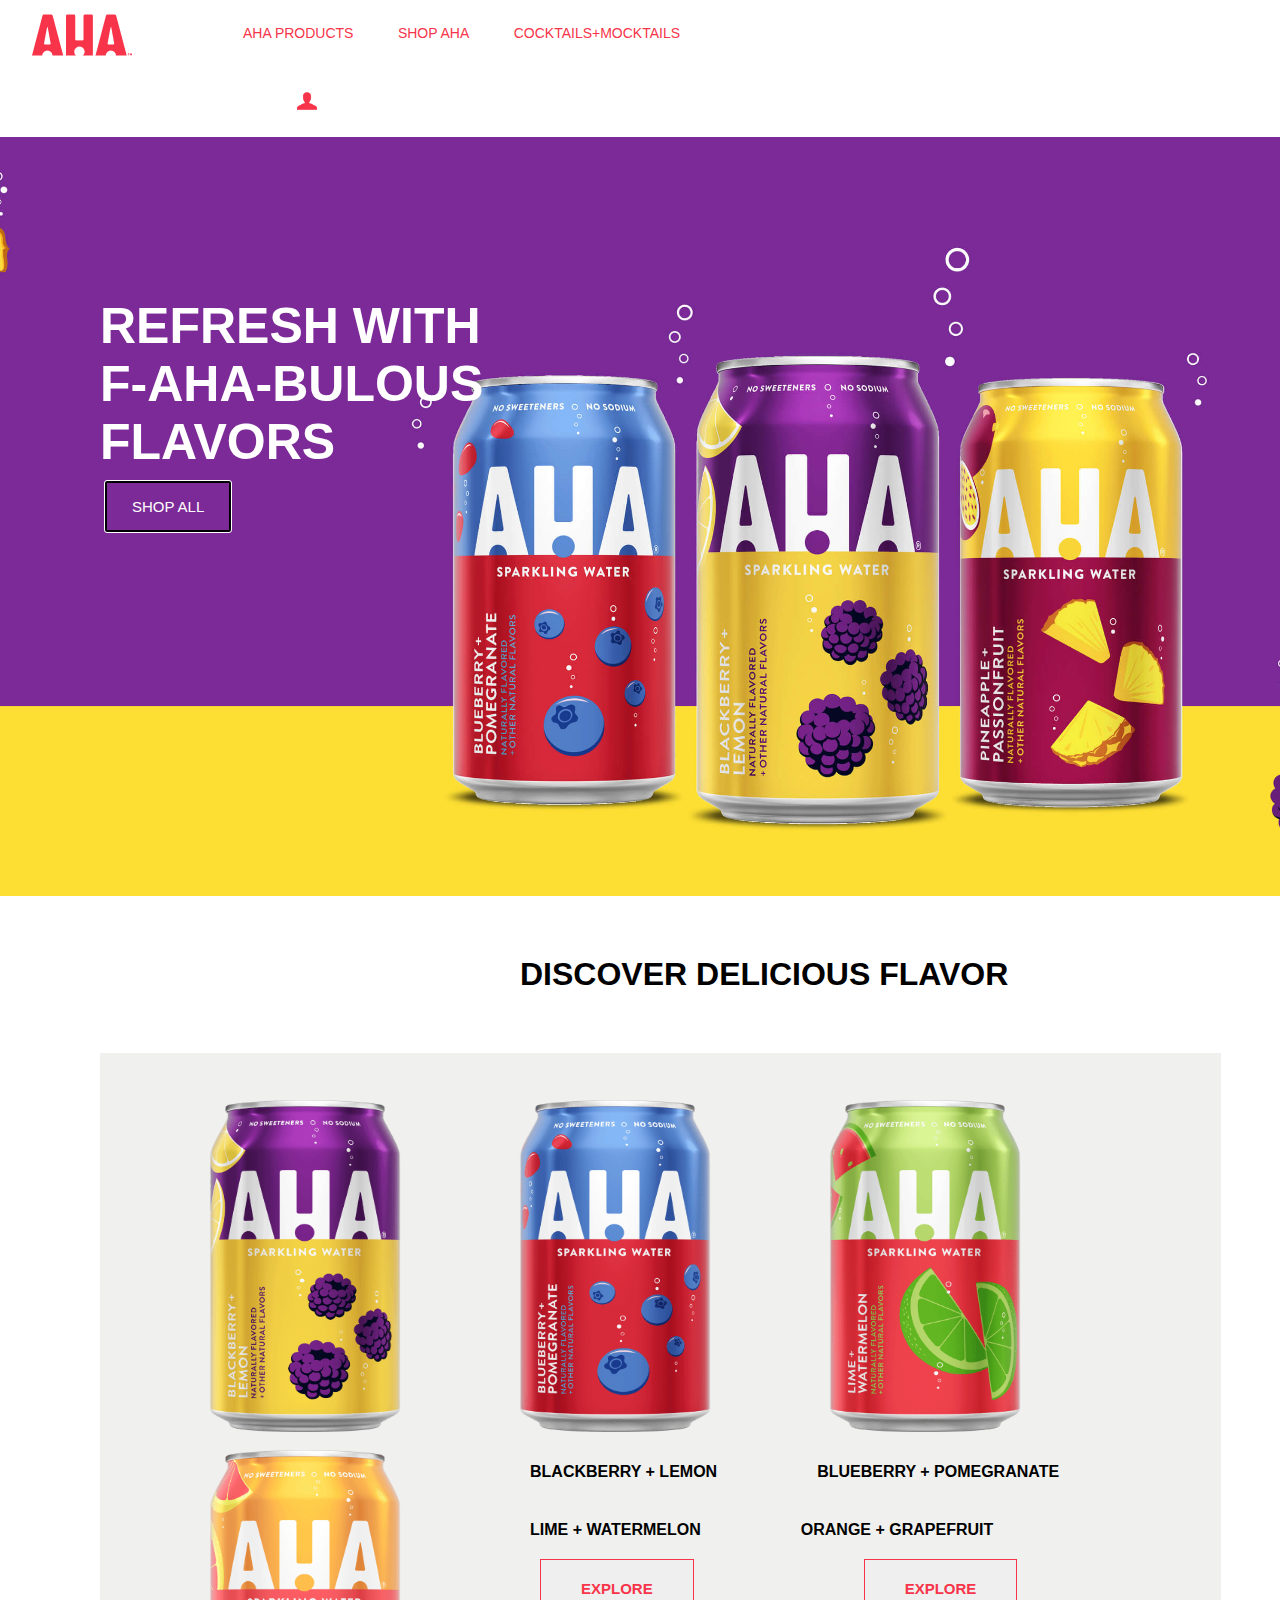
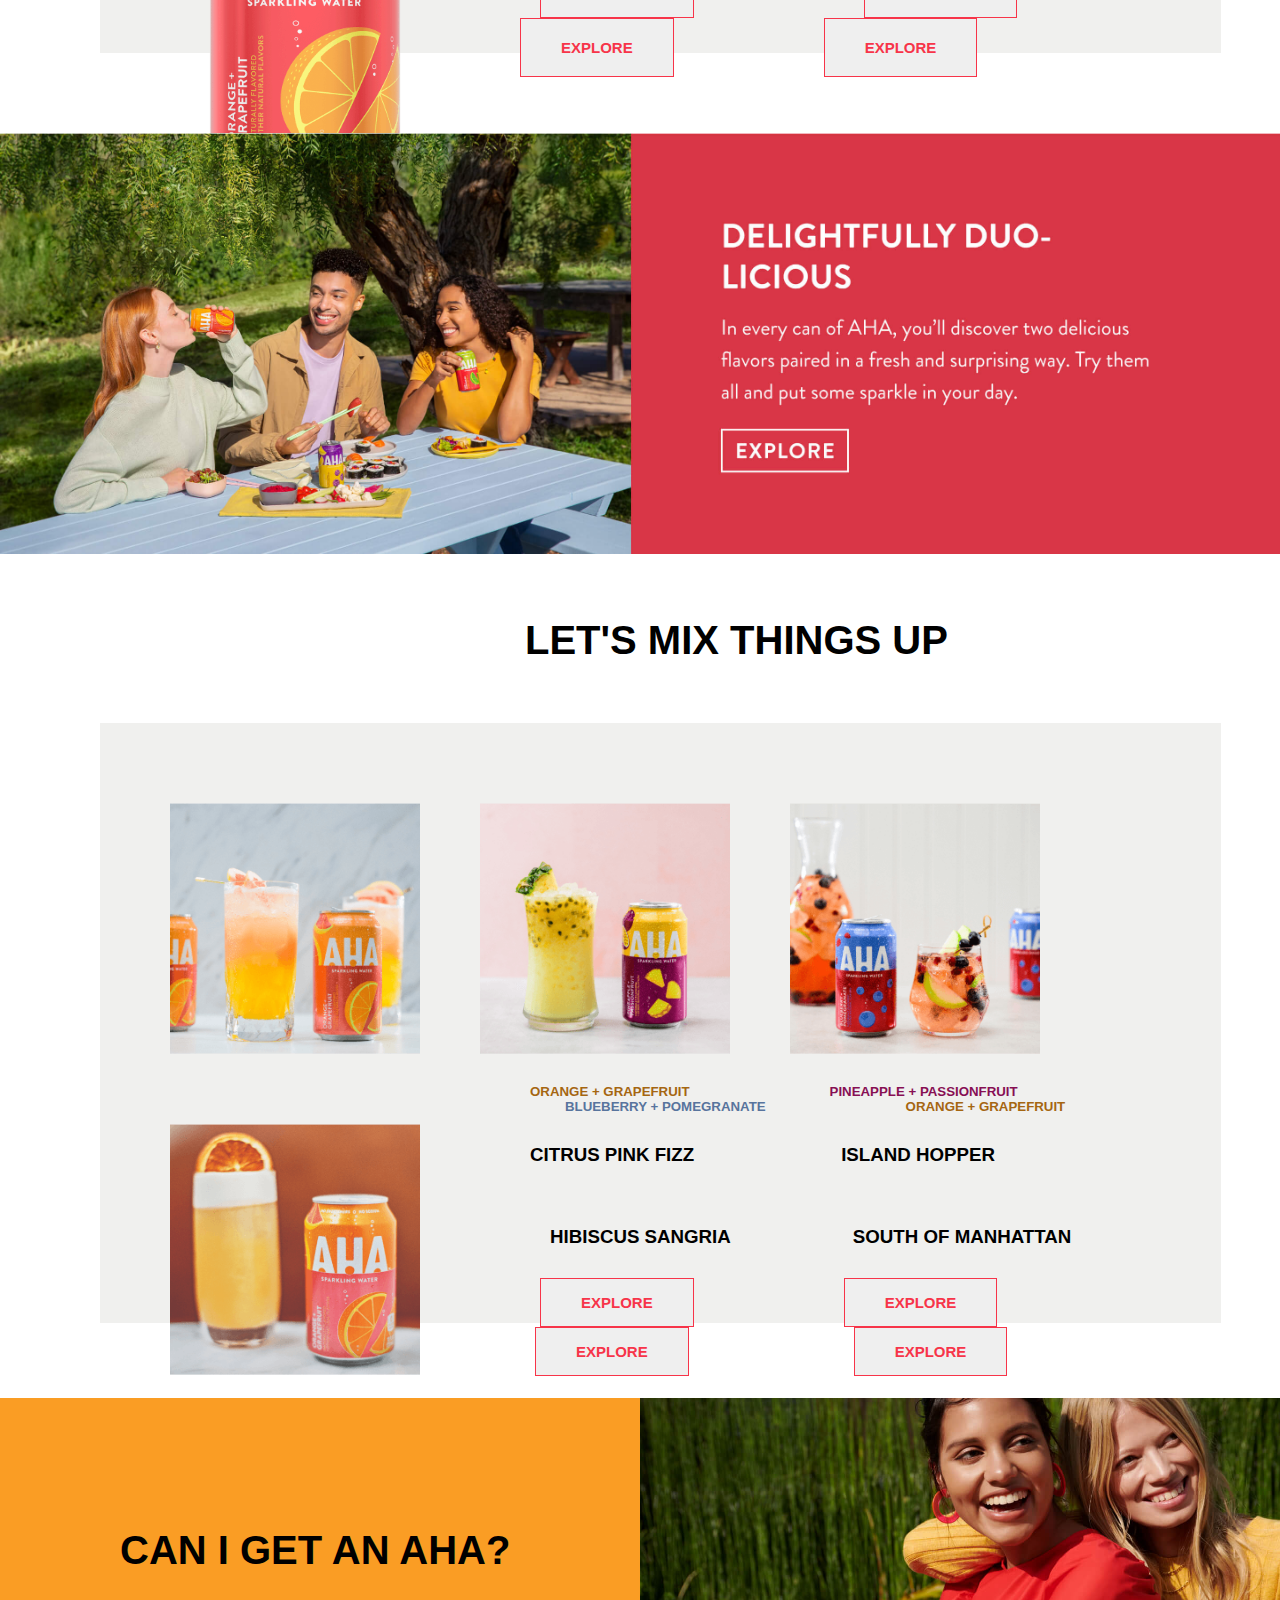
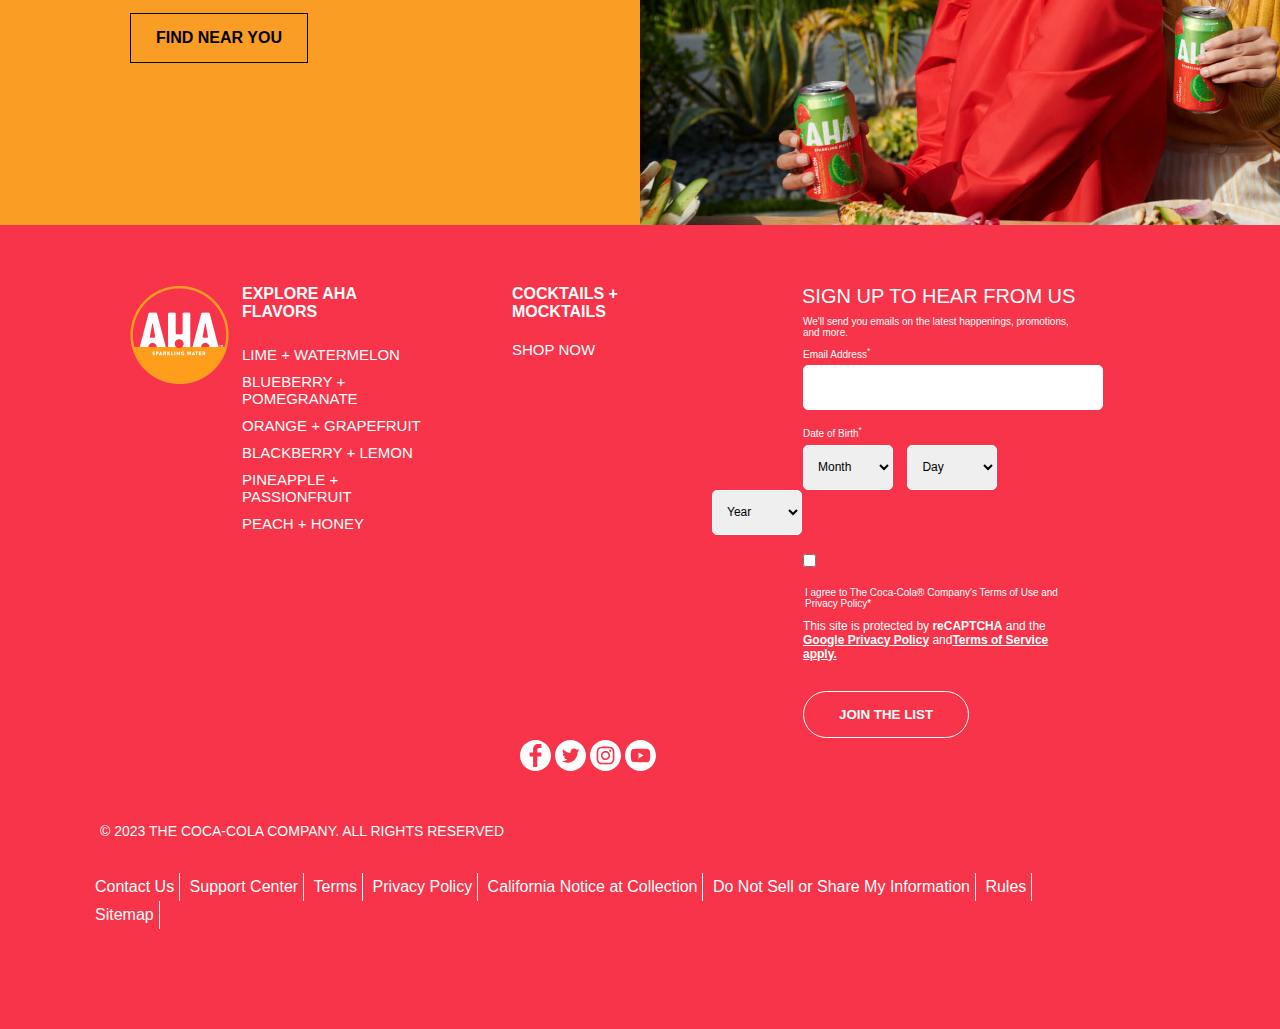
<file: aha/index.html>
<!DOCTYPE html>
<html lang="en">
<head>
    <meta charset="UTF-8">
    <meta http-equiv="X-UA-Compatible" content="IE=edge">
    <meta name="viewport" content="width=device-width, initial-scale=1.0">
    <title>Drink AHA Sparkling Water | AHA</title>
    <link rel="icon" href="images/aha-footer-logo.png">
    <link rel="stylesheet" href="style.css">
</head>
<body>
    <div class="container">
        <header>
            <div class="header">
                <img src="images/nav-logo.png" alt="">
                <div class="sub-header">
                    <div class="sub-header1">
                        <ul>
                            <li>AHA PRODUCTS</li>
                            <li>SHOP AHA</li>
                            <li>COCKTAILS+MOCKTAILS</li>
                        </ul>
                    </div>
                </div>
                <img src="images/user-64.png" alt="" class="nav-user">
            </div>
        </header>

        <div class="sub-body">
            <div class="inner-text">
                <h3>REFRESH WITH<br>
                    F-AHA-BULOUS<br>FLAVORS</h3>
                    <button>SHOP ALL</button>
            </div>
        </div>

        <div class="sub-body1">
            <h1>DISCOVER DELICIOUS FLAVOR</h1>
            <div class="sub-products">
                <img src="images/aha-blackberry-lemon-20oz.png" alt="">
                <img src="images/blueberry-pomegranate-coconut-smash-12oz.png" alt="">
                <img src="images/aha-lime-watermelon-12oz.png" alt="">
                <img src="images/aha-orange-grapefruit-citrus-pink-fizz-12oz.png" alt="">
                <h4>BLACKBERRY + LEMON</h4>
                <h4>BLUEBERRY + POMEGRANATE</h4>
                <h4>LIME + WATERMELON</h4>
                <h4>ORANGE + GRAPEFRUIT</h4>

                <button class="btn1">EXPLORE</button>
                <button class="btn2">EXPLORE</button>
                <button class="btn3">EXPLORE</button>
                <button class="btn4">EXPLORE</button>
            </div>
        </div>
        <div class="sub-body2">
            <img src="images/delightful-desktop.jpg" alt="">
        </div>
        <div class="sub-body3">
            <h1>LET'S MIX THINGS UP</h1>
            <div class="sub-products1">
                <img src="images/citrus-pink-fizz.png" alt="">
                <img src="images/island-hopper.png" alt="">
                <img src="images/hibiscus-sangria.png" alt="">
                <img src="images/south-of-manhattan.png" alt="">
            <h5 class="h51">ORANGE + GRAPEFRUIT</h5>
            <h5 class="h52">PINEAPPLE + PASSIONFRUIT</h5>
            <h5 class="h53">BLUEBERRY + POMEGRANATE</h5>
            <h5 class="h54">ORANGE + GRAPEFRUIT</h5>
            <h3 class="h3-1">CITRUS PINK FIZZ</h3>
            <h3 class="h3-2">ISLAND HOPPER</h3>
            <h3 class="h3-3">HIBISCUS SANGRIA</h3>
            <h3 class="h3-4">SOUTH OF MANHATTAN</h3>
            <button class="btn1">EXPLORE</button>
                <button class="btn2">EXPLORE</button>
                <button class="btn3">EXPLORE</button>
                <button class="btn4">EXPLORE</button>
            </div>
        </div>
        <div class="sub-body4">
            <h3>CAN I GET AN AHA?</h3>
            <button>FIND NEAR YOU</button>
        </div>
        <footer>
            <div class="footer-logo">
                <img src="images/aha-footer-logo.png" alt="">
            </div>
            <div class="footer-flavors">

                <h4>EXPLORE AHA FLAVORS</h4>
            <div class="flavors-content">
                <p>LIME + WATERMELON</p>
                <p>BLUEBERRY + POMEGRANATE</p>
                <p>ORANGE + GRAPEFRUIT</p>
                <p>BLACKBERRY + LEMON</p>
                <p>PINEAPPLE + PASSIONFRUIT</p>
                <p>PEACH + HONEY</p>
            </div>
            </div>
            <div class="footer-shop">
                <h4>COCKTAILS + MOCKTAILS</h4>
                <p>SHOP NOW</p>
            </div>
            <div class="footer-form">
                <p>SIGN UP TO HEAR FROM US</p>
                <p class="p1">
                    We'll send you emails on the latest happenings, promotions, and more.</p>
                <form>
                    <p class="footer-email">Email Address<sup>*</sup></p>
                    <input type="text" name="" id="" class="input1">

                    <p class="footer-dob">Date of Birth<sup>*</sup></p>
                    <select name="" id="" class="footer-select1">
                        <option value="">Month</option>
                    </select>
                    <select name="" id="" class="footer-select2">
                        <option value="">Day</option>
                    </select>
                    <select name="" id="" class="footer-select3">
                        <option value="">Year</option>
                    </select>
                    <div class="checkbox-div">
                    <input type="checkbox" class="footer-checkbox">
                    <p class="check-para">I agree to The Coca-Cola® Company's Terms of Use and Privacy Policy*</p>
                    </div>
                    <p class="term-para">This site is protected by <b>reCAPTCHA</b> and the <b><u>Google Privacy Policy</u></b> and<b><u>Terms of Service apply.</b></u></p>
                    <button>JOIN THE LIST</button>
                </form>
            </div>
                <div class="icons">
                    <div class="icon-imgs">
                    <img src="images/facebook.svg" alt="">
                    <img src="images/twitter.svg" alt="">
                    <img src="images/instagram.svg" alt="">
                    <img src="images/youtube.svg" alt="">
                    </div>
                </div>
                <div class="footer-contact">
                    <p>© 2023 THE COCA-COLA COMPANY. ALL RIGHTS RESERVED</p>

                    <ul>
                        <li>Contact Us</li>
                        <li>Support Center</li>
                        <li>Terms</li>
                        <li>Privacy Policy</li>
                        <li>California Notice at Collection</li>
                        <li>Do Not Sell or Share My Information</li>
                        <li>Rules</li>
                        <li>Sitemap</li>
                    </ul>
                </div>
            
        </footer>
    </div>
</body>
</html>
</file>
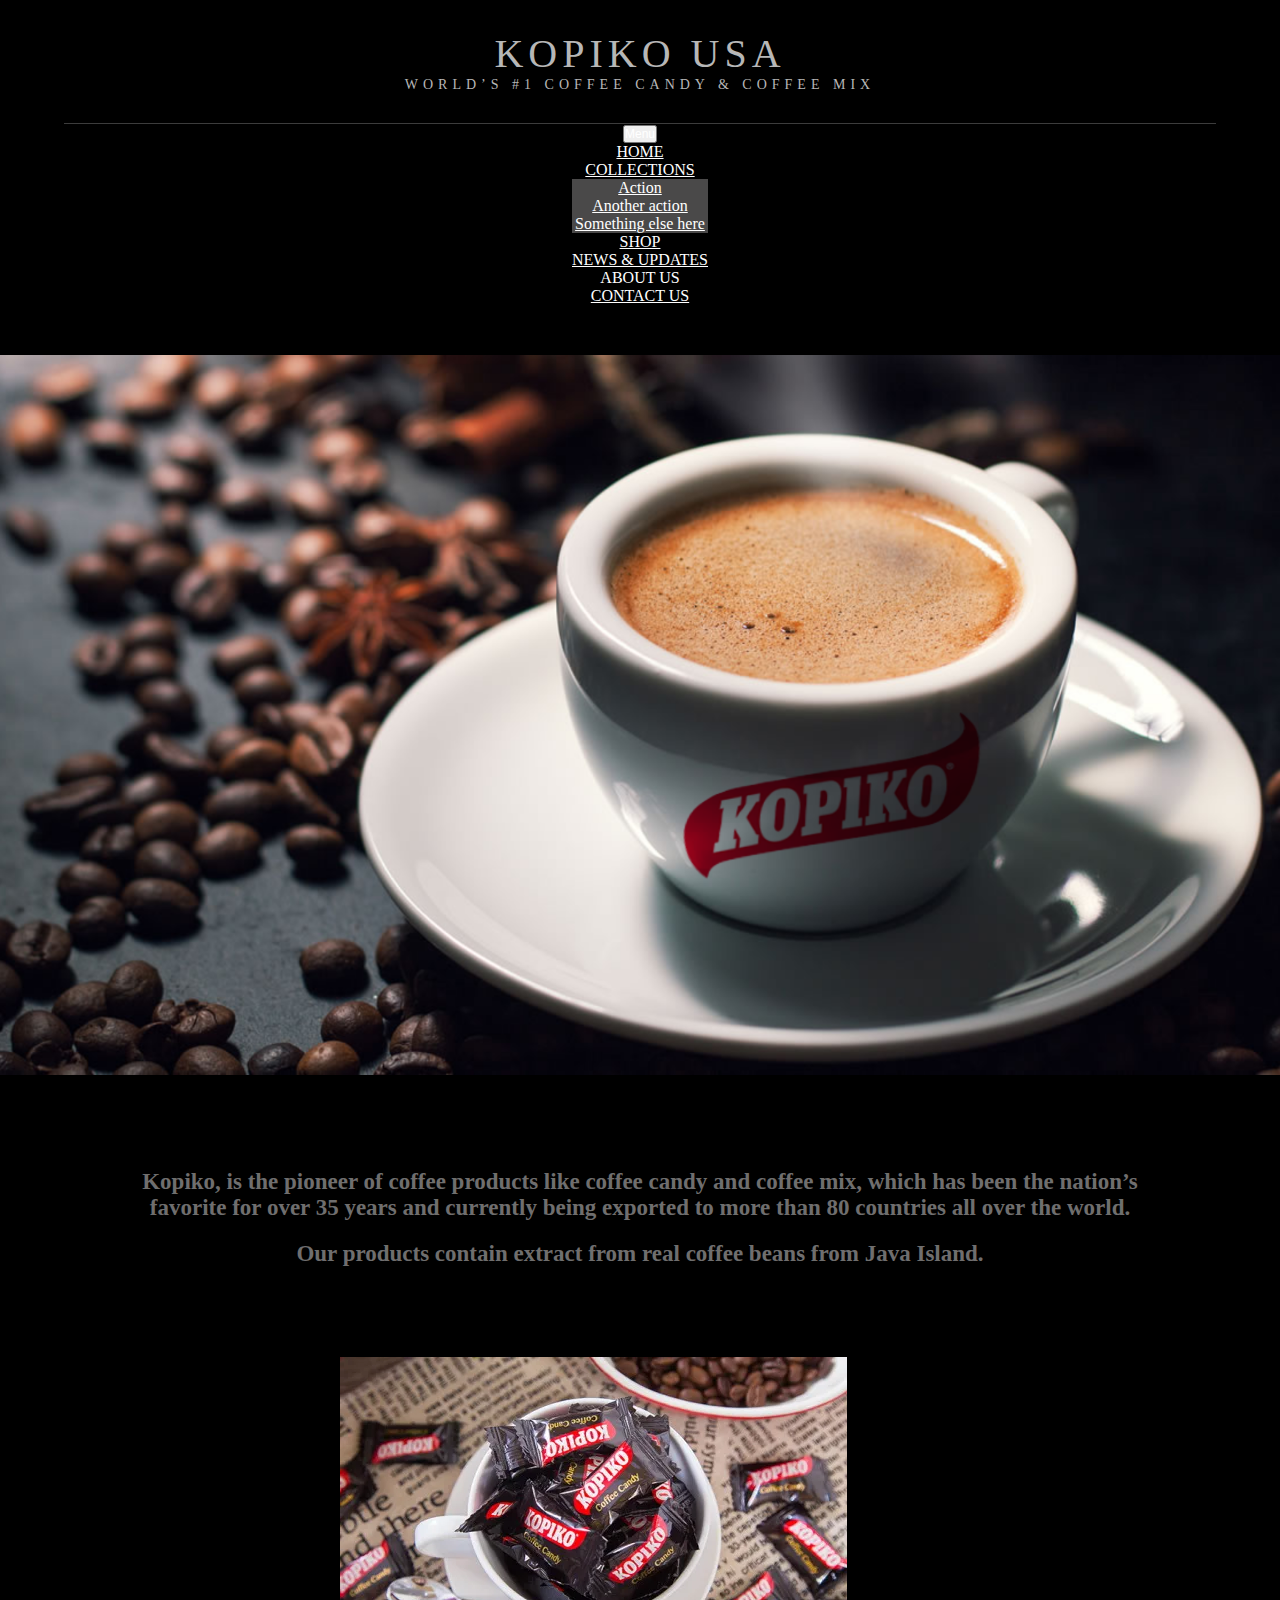
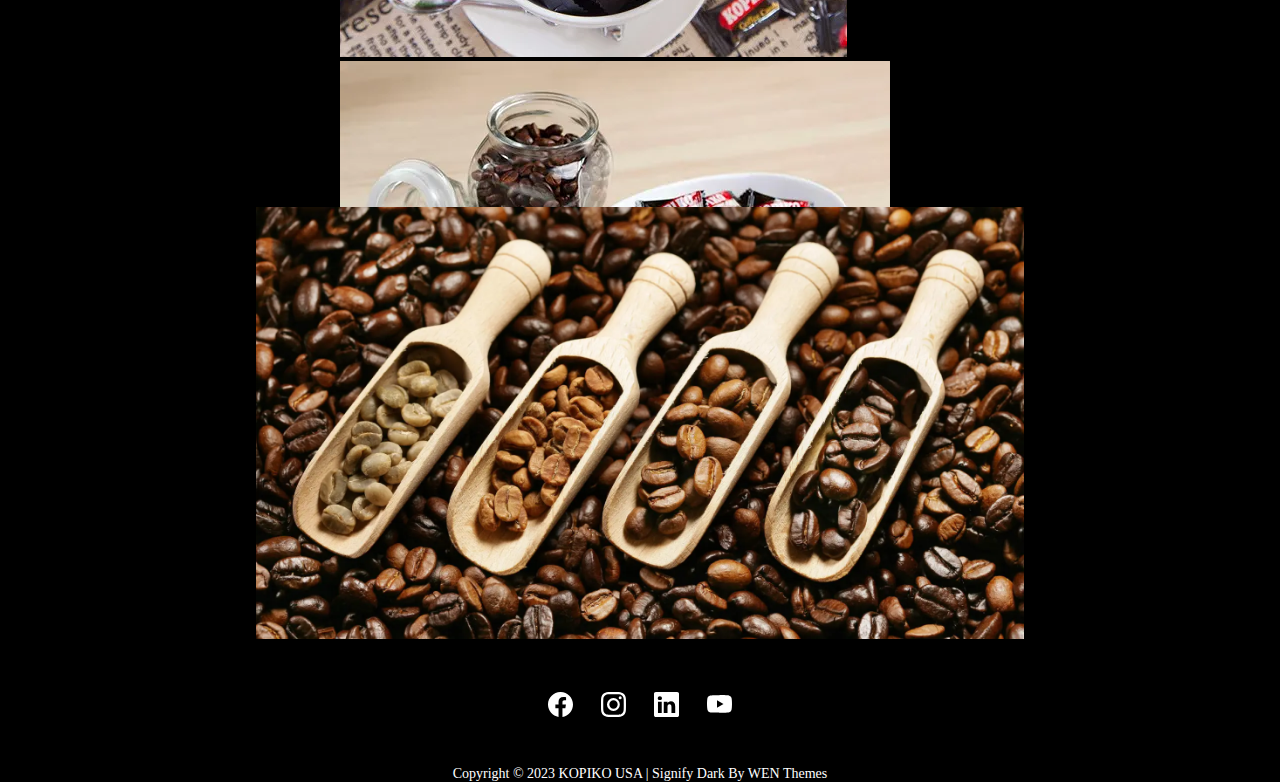
<file: Kopiko/index.html>
<!DOCTYPE html>
<html lang="en">
<head>
    <meta charset="UTF-8">
    <meta name="viewport" content="width=device-width, initial-scale=1.0">
    <title>Kopiko USA</title>
    <link href="https://cdn.jsdelivr.net/npm/bootstrap@5.3.0/dist/css/bootstrap.min.css" rel="stylesheet" integrity="sha384-9ndCyUaIbzAi2FUVXJi0CjmCapSmO7SnpJef0486qhLnuZ2cdeRhO02iuK6FUUVM" crossorigin="anonymous">
    <link rel="icon" href="images/cropped-kopiko-1-1.webp">
    <link rel="stylesheet" href="style.css">
</head>
<body>
    <div class="container-fluid text-light cont">
        <div class="container-1">
        <div class="col heading">KOPIKO USA</div>
        <div class="col"><p>WORLD’S #1 COFFEE CANDY & COFFEE MIX</p></div>
        </div>
    </div>
        <div class="container-fluid">
            <div class="container-2">
            <nav class="navbar navbar-expand-lg bg-body-tertiary" style="padding: 0;">
                <div class="container-fluid" style="background-color: black;">
                  
                  <button class="navbar-toggler " type="button" data-bs-toggle="collapse" data-bs-target="#navbarSupportedContent" aria-controls="navbarSupportedContent" aria-expanded="false" aria-label="Toggle navigation" style="color: white;  font-size: 12px;">
                    <span class="navbar-toggler-icon" style="color: white;"></span>
                    Menu
                  </button>
                  <div class="collapse navbar-collapse nav-li" id="navbarSupportedContent">
                    <ul class="navbar-nav me-auto mb-2 mb-lg-0 item-ul">
                      <li class="nav-item ">
                        <a class="nav-link " aria-current="page" href="#">HOME</a>
                      </li>
                      <li class="nav-item dropdown">
                        <a class="nav-link dropdown-toggle" href="#" role="button" data-bs-toggle="dropdown" aria-expanded="false">
                          COLLECTIONS
                        </a>
                        <ul class="dropdown-menu" style="padding: 0; background-color: rgb(74, 73, 73);">
                          <li><a class="dropdown-item" href="#">Action</a></li>
                          <li><a class="dropdown-item" href="#">Another action</a></li>
                          
                          <li><a class="dropdown-item" href="#">Something else here</a></li>
                        </ul>
                      </li>
                      <li class="nav-item">
                      <a class="nav-link" href="#">SHOP</a>
                    </li>
                    <li class="nav-item">
                    <a class="nav-link" href="#">NEWS & UPDATES</a>
                  </li>
                      <li class="nav-item">
                        <a class="nav-link ">ABOUT US</a>
                    </li>
                      <li class="nav-item">
                      <a class="nav-link" href="#">CONTACT US</a>
                    </li>
                    </ul>
                  </div>
                </div>
              </nav>
            </div>
        </div>
        <div class="container-fluid" style="margin-top: 50px;">
            <img src="images/cropped-bigstock-157064345.png" alt="" style="width: 100%;">
        </div>
        <div class="container-fluid">
          <div class="para-container">
          <p>Kopiko, is the pioneer of coffee products like coffee candy and coffee mix, which has been the nation’s favorite for over 35 years and currently being exported to more than 80 countries all over the world.</p>
          <p>Our products contain extract from real coffee beans from Java Island. </p>
        </div>
        
          <div class="container-fluid">
            <div class="corosel-div">
              <div id="carouselExample" class="carousel slide" style="width: 600px;">
                <div class="carousel-inner">
                  <div class="carousel-item active">
                    <img src="images/candy spcl-1.webp" class="d-block w-100" alt="...">
                  </div>
                  <div class="carousel-item">
                    <img src="images/candy spcl-2.webp" class="d-block w-100" alt="...">
                  </div>
                  
                </div>
                <button class="carousel-control-prev" type="button" data-bs-target="#carouselExample" data-bs-slide="prev">
                  <span class="carousel-control-prev-icon" aria-hidden="true"></span>
                  <span class="visually-hidden">Previous</span>
                </button>
                <button class="carousel-control-next" type="button" data-bs-target="#carouselExample" data-bs-slide="next">
                  <span class="carousel-control-next-icon" aria-hidden="true"></span>
                  <span class="visually-hidden">Next</span>
                </button>
              </div>
            </div>
          </div>

        <div class="container-fluid">
          <div class="image-container">
            <img src="images/coffee-beans-americano.webp" alt="" width="100%">
          </div>
        </div>
        <div class="container-fluid">
          <div class="footer-container">
            <svg xmlns="http://www.w3.org/2000/svg"  fill="currentColor" class="bi bi-facebook" viewBox="0 0 16 16">
              <path d="M16 8.049c0-4.446-3.582-8.05-8-8.05C3.58 0-.002 3.603-.002 8.05c0 4.017 2.926 7.347 6.75 7.951v-5.625h-2.03V8.05H6.75V6.275c0-2.017 1.195-3.131 3.022-3.131.876 0 1.791.157 1.791.157v1.98h-1.009c-.993 0-1.303.621-1.303 1.258v1.51h2.218l-.354 2.326H9.25V16c3.824-.604 6.75-3.934 6.75-7.951z"/>
            </svg>
            <svg xmlns="http://www.w3.org/2000/svg"  fill="currentColor" class="bi bi-instagram" viewBox="0 0 16 16">
              <path d="M8 0C5.829 0 5.556.01 4.703.048 3.85.088 3.269.222 2.76.42a3.917 3.917 0 0 0-1.417.923A3.927 3.927 0 0 0 .42 2.76C.222 3.268.087 3.85.048 4.7.01 5.555 0 5.827 0 8.001c0 2.172.01 2.444.048 3.297.04.852.174 1.433.372 1.942.205.526.478.972.923 1.417.444.445.89.719 1.416.923.51.198 1.09.333 1.942.372C5.555 15.99 5.827 16 8 16s2.444-.01 3.298-.048c.851-.04 1.434-.174 1.943-.372a3.916 3.916 0 0 0 1.416-.923c.445-.445.718-.891.923-1.417.197-.509.332-1.09.372-1.942C15.99 10.445 16 10.173 16 8s-.01-2.445-.048-3.299c-.04-.851-.175-1.433-.372-1.941a3.926 3.926 0 0 0-.923-1.417A3.911 3.911 0 0 0 13.24.42c-.51-.198-1.092-.333-1.943-.372C10.443.01 10.172 0 7.998 0h.003zm-.717 1.442h.718c2.136 0 2.389.007 3.232.046.78.035 1.204.166 1.486.275.373.145.64.319.92.599.28.28.453.546.598.92.11.281.24.705.275 1.485.039.843.047 1.096.047 3.231s-.008 2.389-.047 3.232c-.035.78-.166 1.203-.275 1.485a2.47 2.47 0 0 1-.599.919c-.28.28-.546.453-.92.598-.28.11-.704.24-1.485.276-.843.038-1.096.047-3.232.047s-2.39-.009-3.233-.047c-.78-.036-1.203-.166-1.485-.276a2.478 2.478 0 0 1-.92-.598 2.48 2.48 0 0 1-.6-.92c-.109-.281-.24-.705-.275-1.485-.038-.843-.046-1.096-.046-3.233 0-2.136.008-2.388.046-3.231.036-.78.166-1.204.276-1.486.145-.373.319-.64.599-.92.28-.28.546-.453.92-.598.282-.11.705-.24 1.485-.276.738-.034 1.024-.044 2.515-.045v.002zm4.988 1.328a.96.96 0 1 0 0 1.92.96.96 0 0 0 0-1.92zm-4.27 1.122a4.109 4.109 0 1 0 0 8.217 4.109 4.109 0 0 0 0-8.217zm0 1.441a2.667 2.667 0 1 1 0 5.334 2.667 2.667 0 0 1 0-5.334z"/>
            </svg>
            <svg xmlns="http://www.w3.org/2000/svg"  fill="currentColor" class="bi bi-linkedin" viewBox="0 0 16 16">
              <path d="M0 1.146C0 .513.526 0 1.175 0h13.65C15.474 0 16 .513 16 1.146v13.708c0 .633-.526 1.146-1.175 1.146H1.175C.526 16 0 15.487 0 14.854V1.146zm4.943 12.248V6.169H2.542v7.225h2.401zm-1.2-8.212c.837 0 1.358-.554 1.358-1.248-.015-.709-.52-1.248-1.342-1.248-.822 0-1.359.54-1.359 1.248 0 .694.521 1.248 1.327 1.248h.016zm4.908 8.212V9.359c0-.216.016-.432.08-.586.173-.431.568-.878 1.232-.878.869 0 1.216.662 1.216 1.634v3.865h2.401V9.25c0-2.22-1.184-3.252-2.764-3.252-1.274 0-1.845.7-2.165 1.193v.025h-.016a5.54 5.54 0 0 1 .016-.025V6.169h-2.4c.03.678 0 7.225 0 7.225h2.4z"/>
            </svg>
            <svg xmlns="http://www.w3.org/2000/svg"  fill="currentColor" class="bi bi-youtube" viewBox="0 0 16 16">
              <path d="M8.051 1.999h.089c.822.003 4.987.033 6.11.335a2.01 2.01 0 0 1 1.415 1.42c.101.38.172.883.22 1.402l.01.104.022.26.008.104c.065.914.073 1.77.074 1.957v.075c-.001.194-.01 1.108-.082 2.06l-.008.105-.009.104c-.05.572-.124 1.14-.235 1.558a2.007 2.007 0 0 1-1.415 1.42c-1.16.312-5.569.334-6.18.335h-.142c-.309 0-1.587-.006-2.927-.052l-.17-.006-.087-.004-.171-.007-.171-.007c-1.11-.049-2.167-.128-2.654-.26a2.007 2.007 0 0 1-1.415-1.419c-.111-.417-.185-.986-.235-1.558L.09 9.82l-.008-.104A31.4 31.4 0 0 1 0 7.68v-.123c.002-.215.01-.958.064-1.778l.007-.103.003-.052.008-.104.022-.26.01-.104c.048-.519.119-1.023.22-1.402a2.007 2.007 0 0 1 1.415-1.42c.487-.13 1.544-.21 2.654-.26l.17-.007.172-.006.086-.003.171-.007A99.788 99.788 0 0 1 7.858 2h.193zM6.4 5.209v4.818l4.157-2.408L6.4 5.209z"/>
            </svg>
          </div>
          <div class="container-fluid">
            <div class="footer-para">
              <p>Copyright © 2023 KOPIKO USA | Signify Dark By WEN Themes</p>
            </div>
          </div>
        </div>
    
    
    <script src="https://cdn.jsdelivr.net/npm/bootstrap@5.3.0/dist/js/bootstrap.bundle.min.js" integrity="sha384-geWF76RCwLtnZ8qwWowPQNguL3RmwHVBC9FhGdlKrxdiJJigb/j/68SIy3Te4Bkz" crossorigin="anonymous"></script>
</body>
</html>
</file>
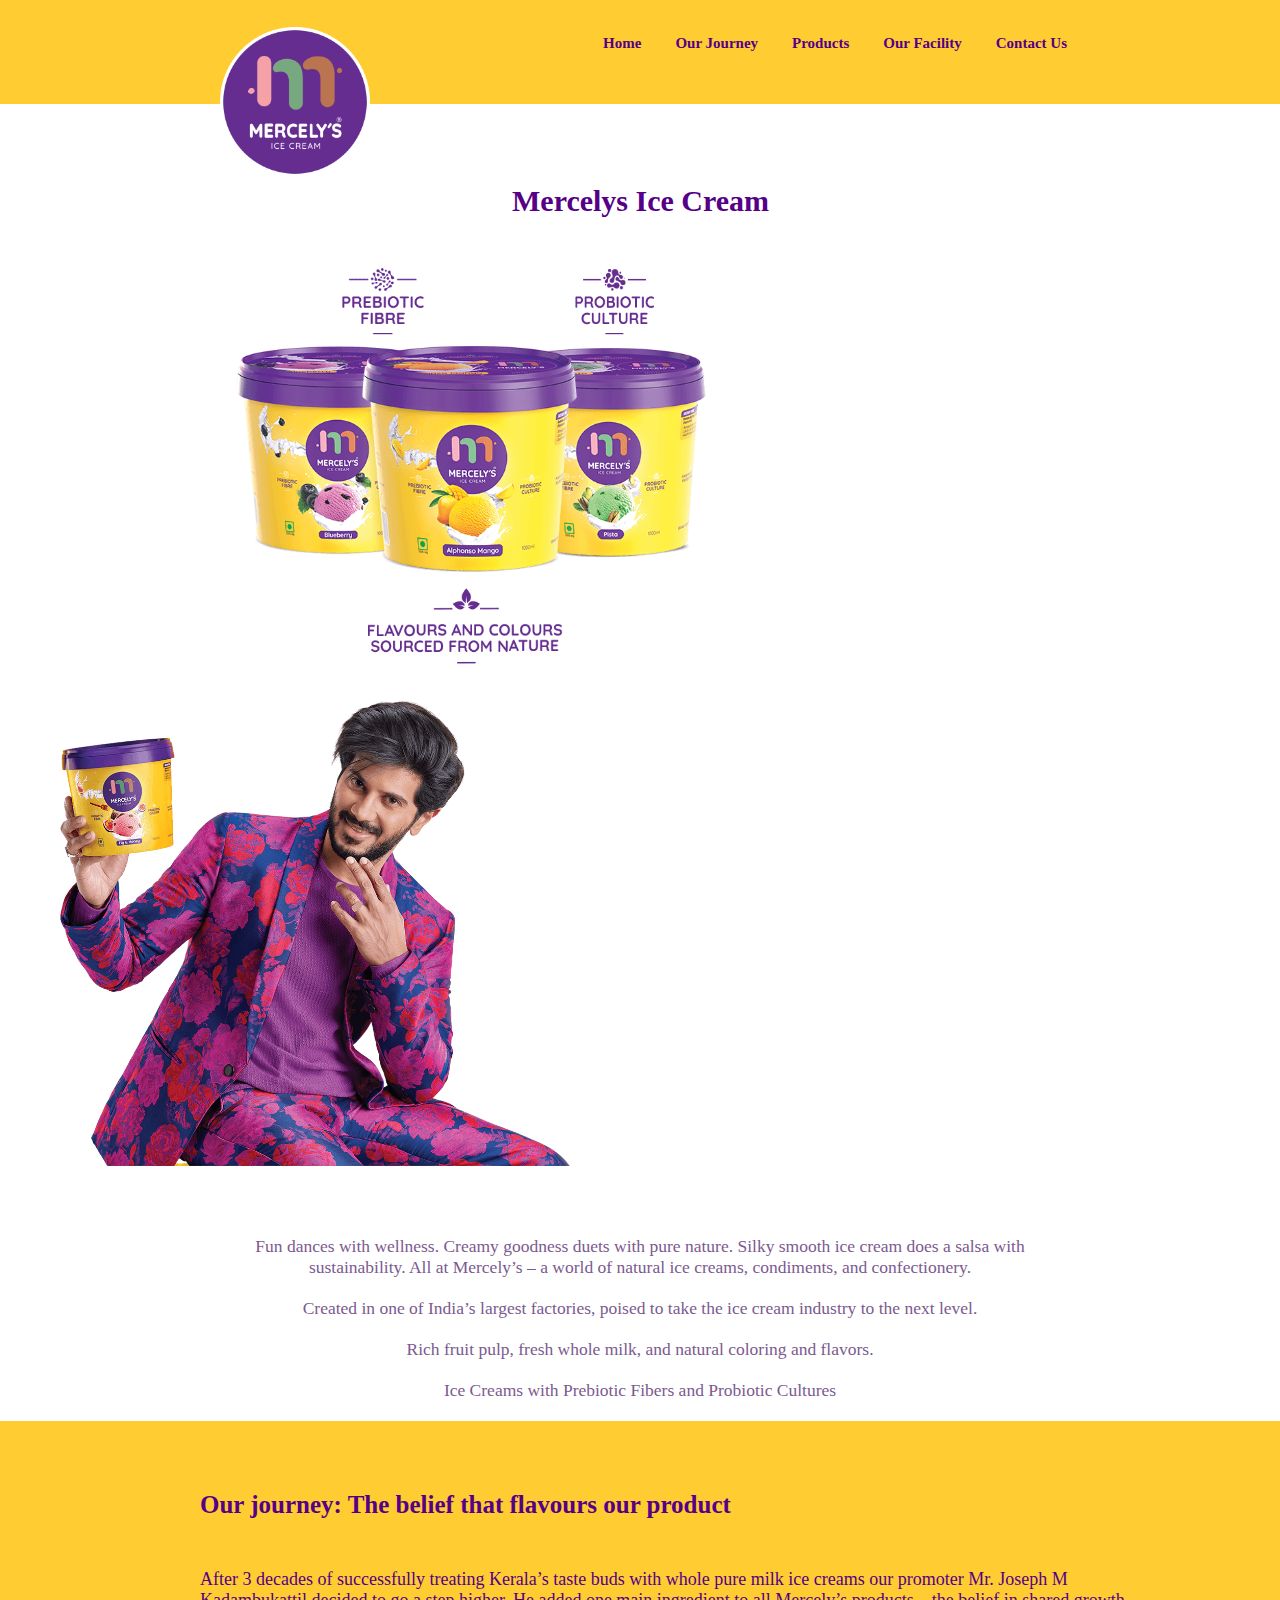
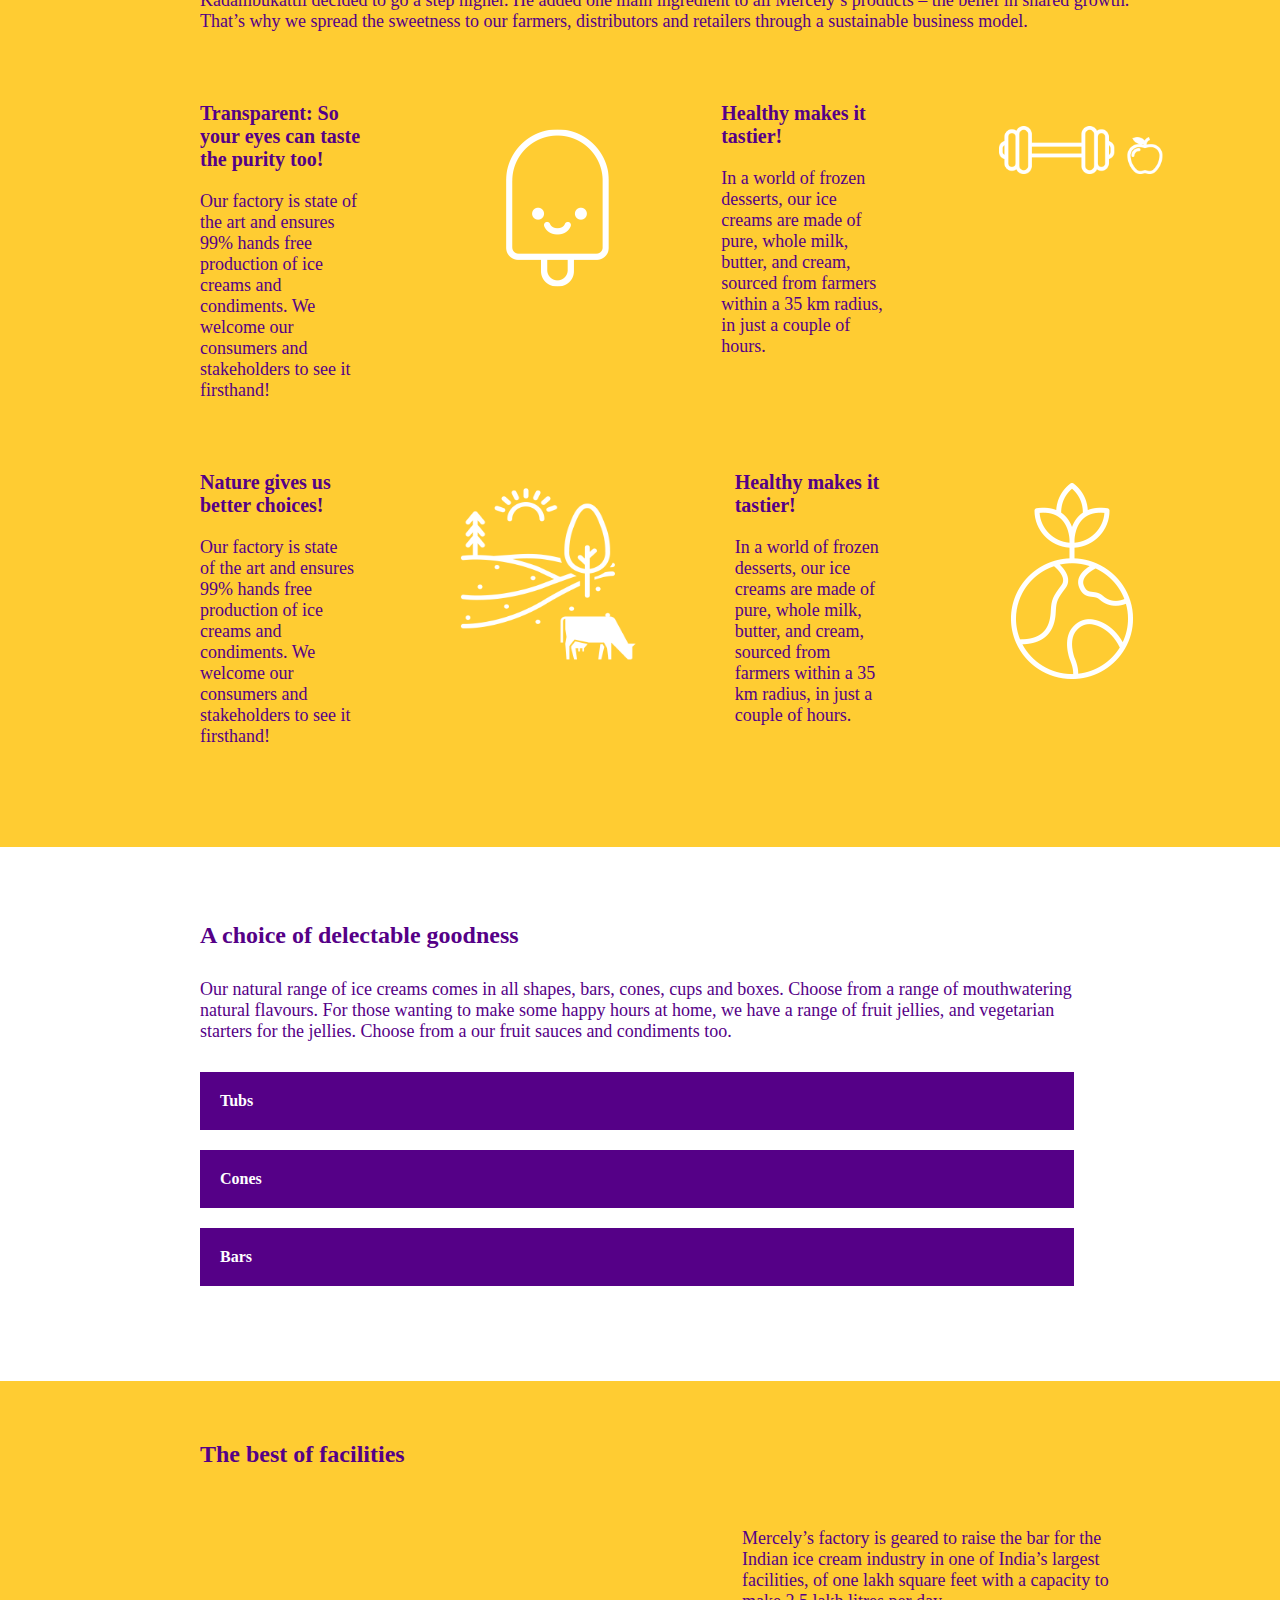
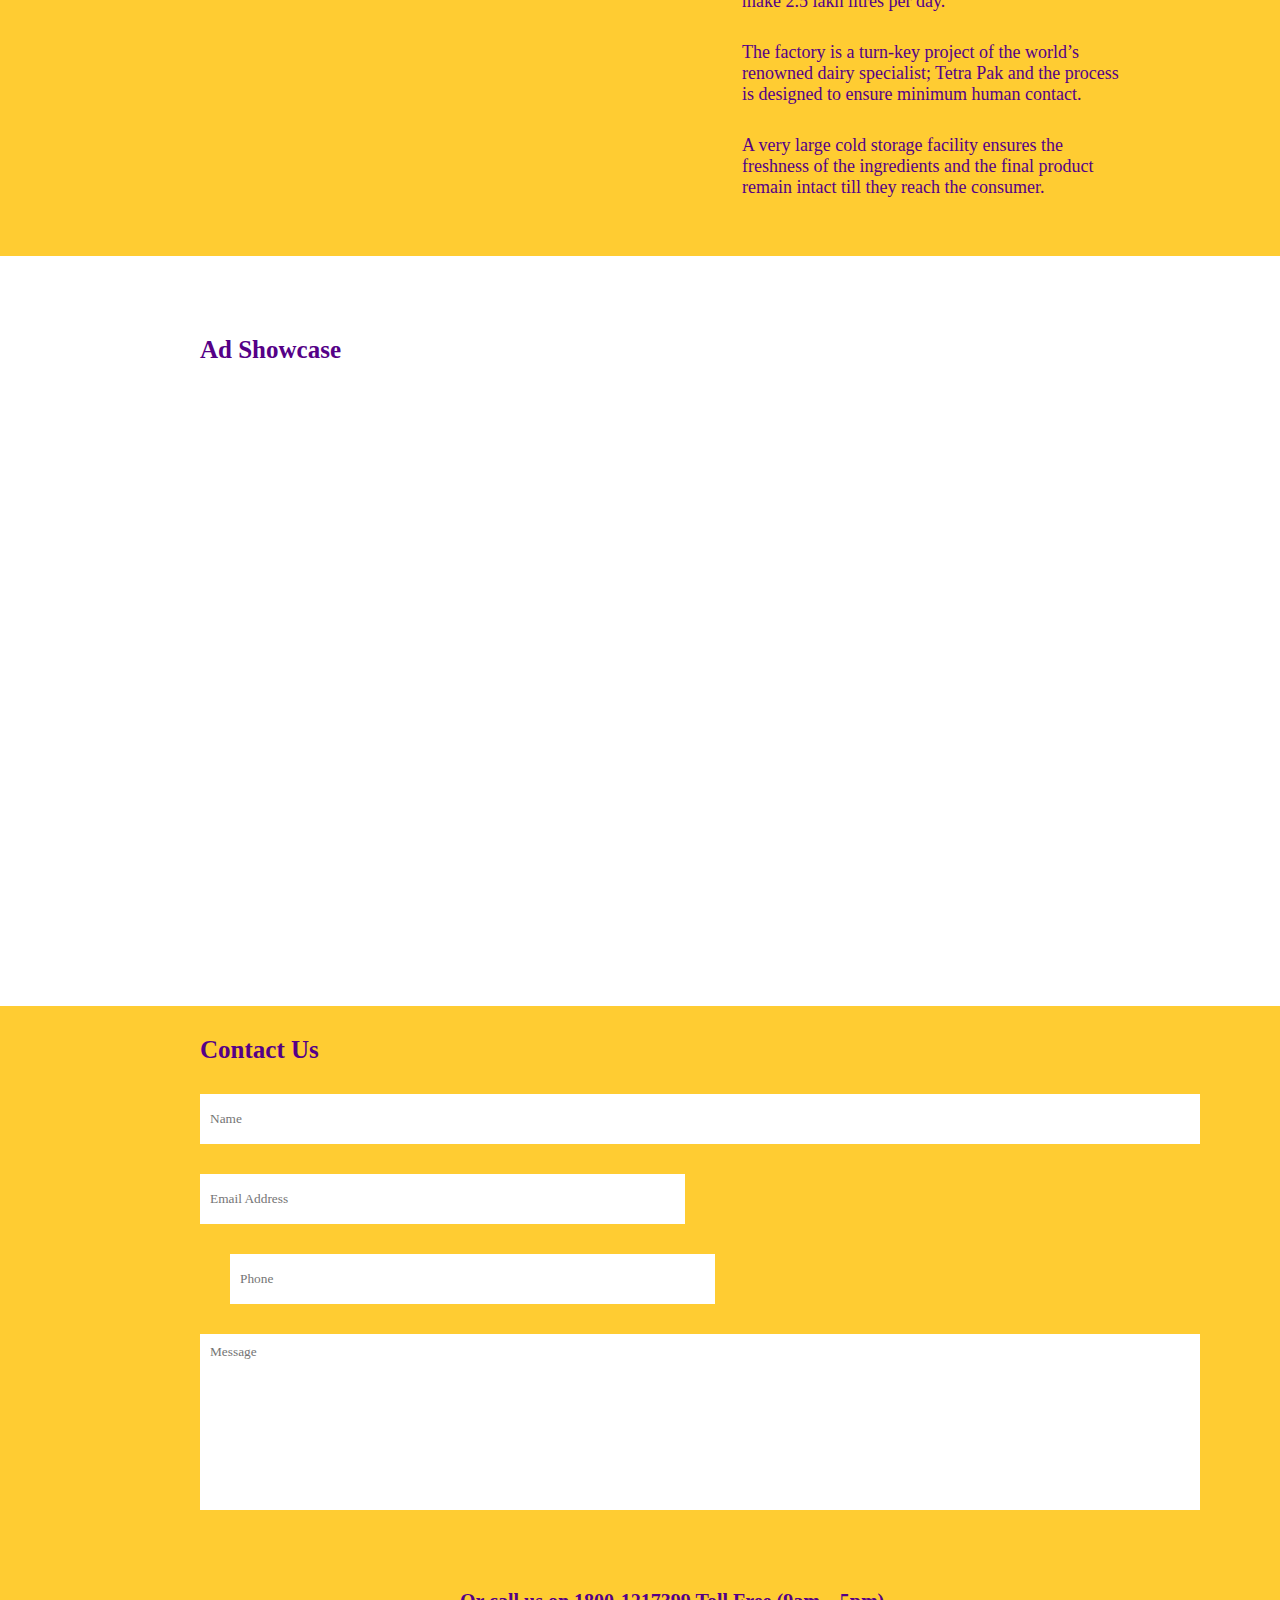
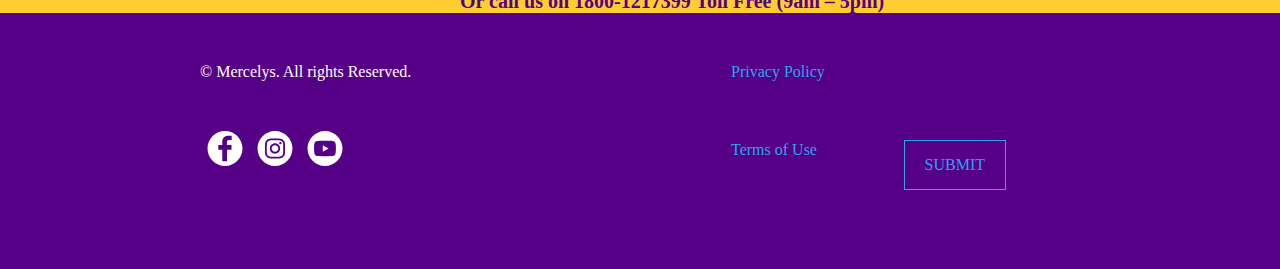
<file: Mercelys/index.html>
<!DOCTYPE html>
<html lang="en">
<head>
    <meta charset="UTF-8">
    <meta http-equiv="X-UA-Compatible" content="IE=edge">
    <meta name="viewport" content="width=device-width, initial-scale=1.0">
    <title>Home - Mercelys</title>
    <link rel="icon" href="Images/Mercelys-logo.png">
</head>
<link rel="stylesheet" href="style.css">
<body>
    <div class="container">
        <header>
                <img src="Images/Mercelys-logo.png" alt="">
            <nav>
                <ul>
                    <li>Home</li>
                    <li>Our Journey</li>
                    <li>Products</li>
                    <li>Our Facility</li>
                    <li>Contact Us</li>
                </ul>
            </nav>
        </header>
        <div class="sub-body">
            <h3>Mercelys Ice Cream</h3>
            <img src="Images/Product_USP_Com.png" alt="" class="cover-img1">
            <img src="Images/DQ-Pic-for-Website_Com.png" alt="" class="cover-img2">
        </div>
        <div class="sub-body1">
            <p>Fun dances with wellness. Creamy goodness duets with pure nature.  Silky smooth ice cream does a salsa with sustainability. All at Mercely’s – a world of natural ice creams, condiments, and confectionery.</p>
            <p>Created in one of India’s largest factories, poised to take the ice cream industry to the next level.</p>
            <p>Rich fruit pulp, fresh whole milk, and natural coloring and flavors.</p>
            <p>Ice Creams with Prebiotic Fibers and Probiotic Cultures</p>
        </div>
        
        <div class="sub-body2">
            <div class="sub-body2-container">
                <div class="content1">
                    <h3>Our journey: The belief that flavours our product</h3>
                    <p>After 3 decades of successfully treating Kerala’s  taste buds with whole pure milk ice creams our promoter Mr. Joseph M Kadambukattil  decided to go a step higher. He added one main ingredient to all Mercely’s products – the belief in shared growth.  That’s why we spread the sweetness to our farmers, distributors and retailers through a sustainable business model.</p>
                </div>
                <div class="content2">
                    <div class="sub-content1">
                        <h3>Transparent: So your eyes can taste the purity too!</h3>
                        <p>Our factory is state of the art and ensures 99% hands free production of ice creams and condiments. We welcome our consumers and stakeholders to see it firsthand! </p>
                    </div>
                    <div class="sub-content2">
                        <img src="Images/ice-cream-icon.png" alt="">
                    </div>
                    <div class="sub-content3">
                        <h3>Healthy makes it tastier!</h3>
                        <p>In a world of frozen desserts, our ice creams are made of pure, whole milk, butter, and cream, sourced from farmers within a 35 km radius, in just a couple of hours.</p>
                    </div>
                    <div class="sub-content4">
                        <img src="Images/healthy-icon.png" alt="">
                    </div>
                </div>
                <div class="content3">
                    <div class="sub-content1">
                        <h3>Nature gives us better choices!</h3>
                        <p>Our factory is state of the art and ensures 99% hands free production of ice creams and condiments. We welcome our consumers and stakeholders to see it firsthand! </p>
                    </div>
                    <div class="sub-content2">
                        <img src="Images/natural-icon.png" alt="">
                    </div>
                    <div class="sub-content3">
                        <h3>Healthy makes it tastier!</h3>
                        <p>In a world of frozen desserts, our ice creams are made of pure, whole milk, butter, and cream, sourced from farmers within a 35 km radius, in just a couple of hours.</p>
                    </div>
                    <div class="sub-content4">
                        <img src="Images/sustainable-icon.png" alt="">
                    </div>
                </div>
            </div>
        </div>
        <div class="sub-body3">
            <div class="container">
                <h3>A choice of delectable goodness</h3>
                <p>Our natural range of ice creams comes in all shapes, bars, cones, cups and boxes.  Choose from a range of mouthwatering natural flavours.   For those wanting to make some happy hours at home, we have a range of fruit jellies, and vegetarian starters for the jellies.  Choose from a our fruit sauces and condiments too.</p>
                <h4>Tubs</h4>
                <h4>Cones</h4>
                <h4>Bars</h4>
            </div>
        </div>
        <div class="sub-body4">
            <div class="container">
                <h3>The best of facilities</h3>
                <div class="video-potion">
                    <iframe width="560" height="315" src="https://www.youtube.com/embed/sfGPKCJj3T8" title="YouTube video player" frameborder="0" allow="accelerometer; autoplay; clipboard-write; encrypted-media; gyroscope; picture-in-picture; web-share" allowfullscreen style="display: inline;"></iframe>
                </div>
                <div class="text-potion">
                    <p>Mercely’s factory is geared to raise the bar for the Indian ice cream industry in one of India’s largest facilities, of one lakh square feet with a capacity to make 2.5 lakh litres per day.</p>
                    <p>The factory is a turn-key project of the world’s renowned dairy specialist; Tetra Pak and the process is designed to ensure minimum human contact.</p>
                    <p>A very large cold storage facility ensures the freshness of the ingredients and the final product remain intact till they reach the consumer.</p>
                </div>
            </div>
        </div>
        <div class="sub-body5">
            <div class="container">
            <h3>Ad Showcase</h3>
            <iframe width="875" height="494" src="https://www.youtube.com/embed/FT10XvODdEQ" title="Melt hearts on an ice cream drive with Mercely&#39;s. Healthy ice creams for healthy relationships" frameborder="0" allow="accelerometer; autoplay; clipboard-write; encrypted-media; gyroscope; picture-in-picture; web-share" allowfullscreen></iframe>
            </div>
        </div>
        <div class="sub-body6">
            <div class="container">
                <h3>Contact Us</h3>
                <input type="text" placeholder="Name" class="inp1">
                <input type="text" placeholder="Email Address" class="inp2">
                <input type="text" placeholder="Phone" class="inp3">
                <input type="text" placeholder="Message" class="inp4">
                <button>SUBMIT</button>
                <p>Or call us on 1800-1217399 Toll Free (9am – 5pm)</p>
            </div>
        </div>
        <footer>
            <div class="footer-div1">
                <p>© Mercelys. All rights Reserved.</p>
                <img src="Images/facebook.svg" alt="">
                <img src="Images/instagram.svg" alt="">
                <img src="Images/youtube.svg" alt="">
            </div>
            <div class="footer-div2">
                <p>Privacy Policy</p>
                <p>Terms of Use</p>
            </div>
        </footer>
    </div>
</body>
</html>
</file>
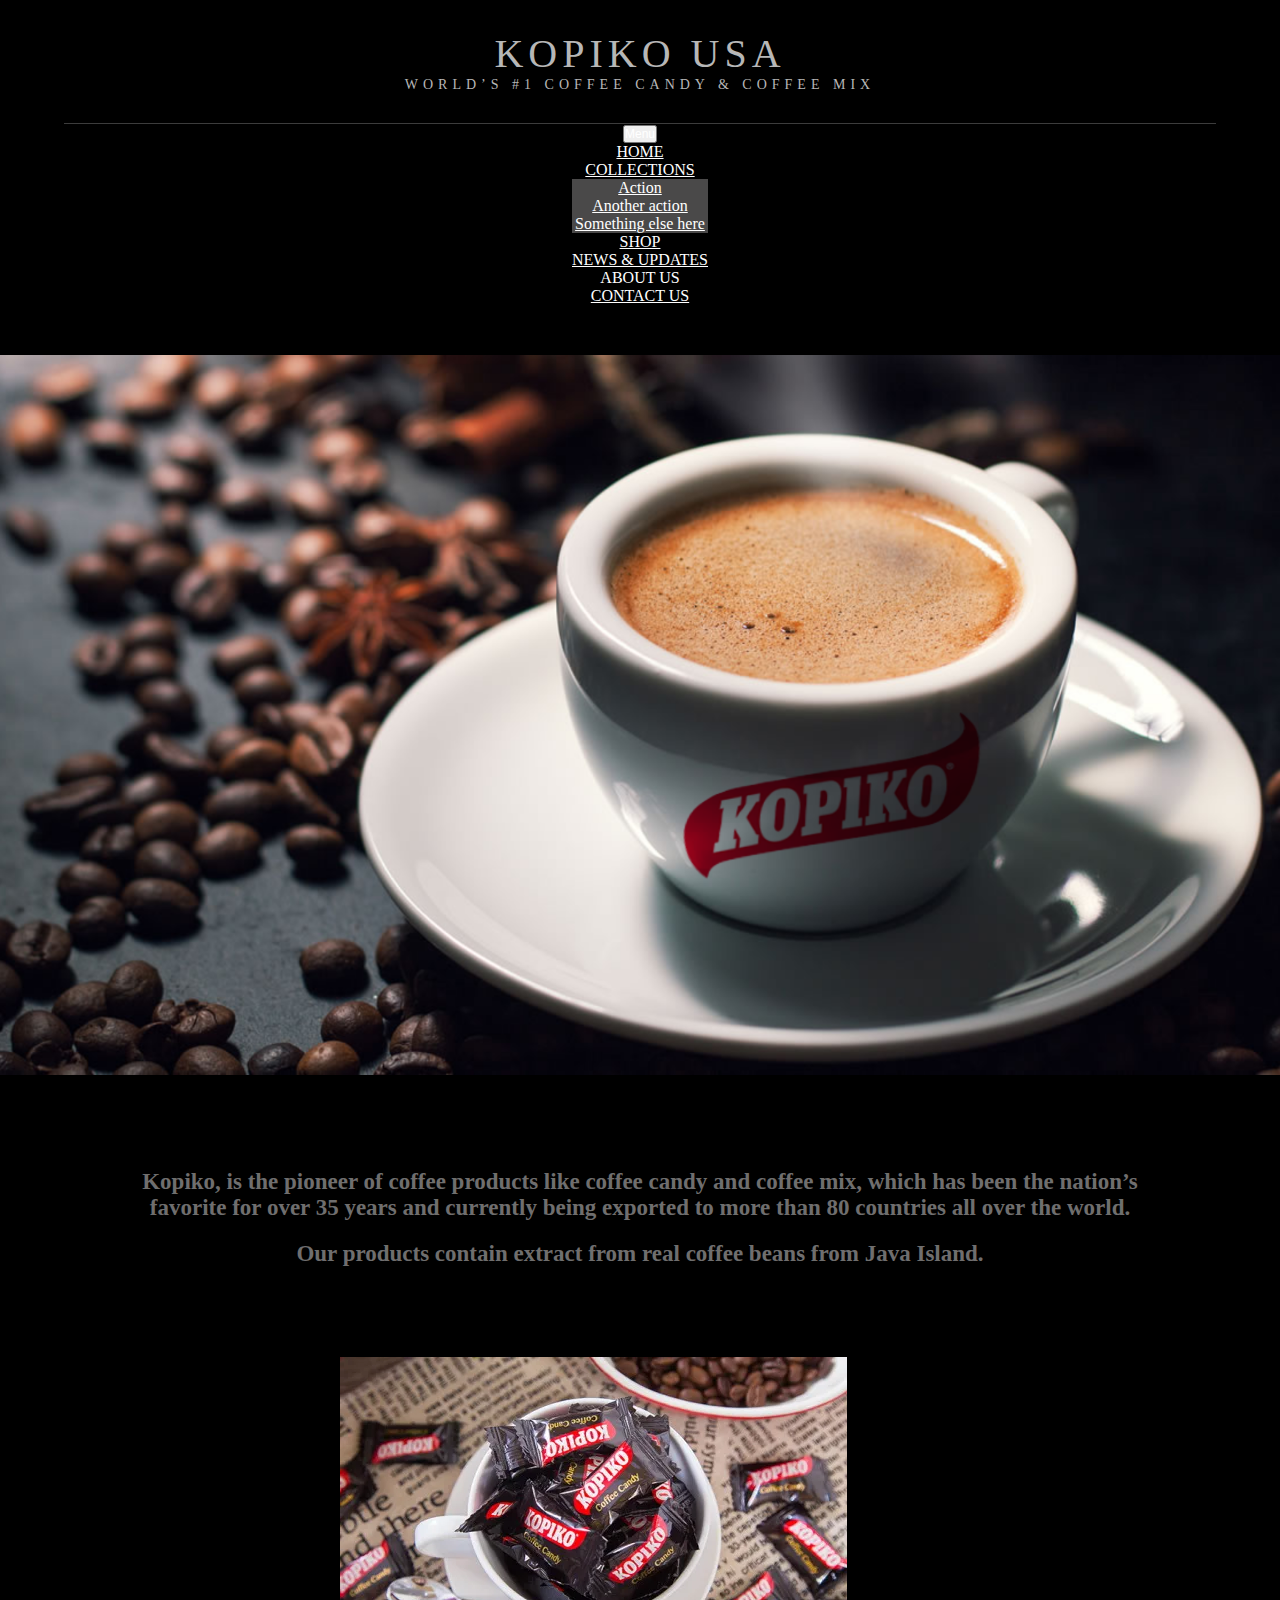
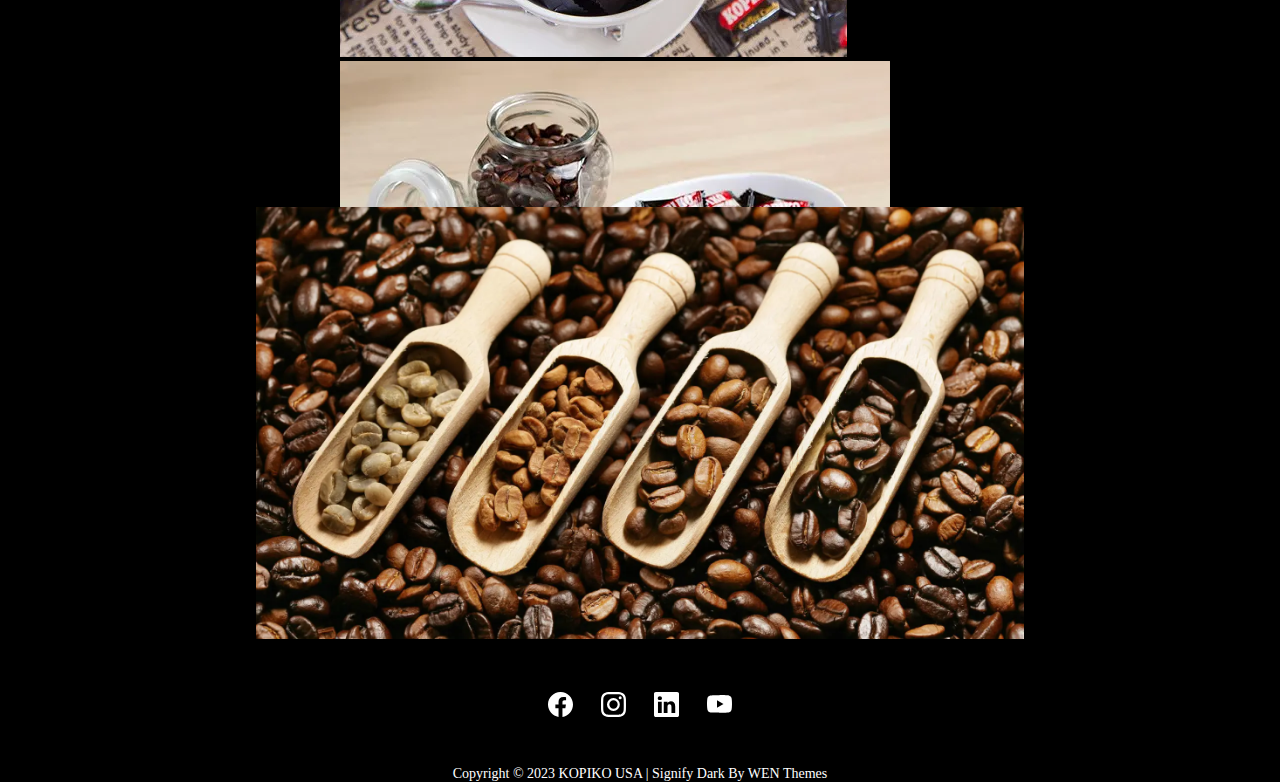
<file: Portfolio/Kopiko/index.html>
<!DOCTYPE html>
<html lang="en">
<head>
    <meta charset="UTF-8">
    <meta name="viewport" content="width=device-width, initial-scale=1.0">
    <title>Document</title>
    <link href="https://cdn.jsdelivr.net/npm/bootstrap@5.3.0/dist/css/bootstrap.min.css" rel="stylesheet" integrity="sha384-9ndCyUaIbzAi2FUVXJi0CjmCapSmO7SnpJef0486qhLnuZ2cdeRhO02iuK6FUUVM" crossorigin="anonymous">
    <link rel="stylesheet" href="style.css">
</head>
<body>
    <div class="container-fluid text-light cont">
        <div class="container-1">
        <div class="col heading">KOPIKO USA</div>
        <div class="col"><p>WORLD’S #1 COFFEE CANDY & COFFEE MIX</p></div>
        </div>
    </div>
        <div class="container-fluid">
            <div class="container-2">
            <nav class="navbar navbar-expand-lg bg-body-tertiary" style="padding: 0;">
                <div class="container-fluid" style="background-color: black;">
                  
                  <button class="navbar-toggler " type="button" data-bs-toggle="collapse" data-bs-target="#navbarSupportedContent" aria-controls="navbarSupportedContent" aria-expanded="false" aria-label="Toggle navigation" style="color: white;  font-size: 12px;">
                    <span class="navbar-toggler-icon" style="color: white;"></span>
                    Menu
                  </button>
                  <div class="collapse navbar-collapse nav-li" id="navbarSupportedContent">
                    <ul class="navbar-nav me-auto mb-2 mb-lg-0 item-ul">
                      <li class="nav-item ">
                        <a class="nav-link " aria-current="page" href="#">HOME</a>
                      </li>
                      <li class="nav-item dropdown">
                        <a class="nav-link dropdown-toggle" href="#" role="button" data-bs-toggle="dropdown" aria-expanded="false">
                          COLLECTIONS
                        </a>
                        <ul class="dropdown-menu" style="padding: 0; background-color: rgb(74, 73, 73);">
                          <li><a class="dropdown-item" href="#">Action</a></li>
                          <li><a class="dropdown-item" href="#">Another action</a></li>
                          
                          <li><a class="dropdown-item" href="#">Something else here</a></li>
                        </ul>
                      </li>
                      <li class="nav-item">
                      <a class="nav-link" href="#">SHOP</a>
                    </li>
                    <li class="nav-item">
                    <a class="nav-link" href="#">NEWS & UPDATES</a>
                  </li>
                      <li class="nav-item">
                        <a class="nav-link ">ABOUT US</a>
                    </li>
                      <li class="nav-item">
                      <a class="nav-link" href="#">CONTACT US</a>
                    </li>
                    </ul>
                  </div>
                </div>
              </nav>
            </div>
        </div>
        <div class="container-fluid" style="margin-top: 50px;">
            <img src="images/cropped-bigstock-157064345.png" alt="" style="width: 100%;">
        </div>
        <div class="container-fluid">
          <div class="para-container">
          <p>Kopiko, is the pioneer of coffee products like coffee candy and coffee mix, which has been the nation’s favorite for over 35 years and currently being exported to more than 80 countries all over the world.</p>
          <p>Our products contain extract from real coffee beans from Java Island. </p>
        </div>
        
          <div class="container-fluid">
            <div class="corosel-div">
              <div id="carouselExample" class="carousel slide" style="width: 600px;">
                <div class="carousel-inner">
                  <div class="carousel-item active">
                    <img src="images/candy spcl-1.webp" class="d-block w-100" alt="...">
                  </div>
                  <div class="carousel-item">
                    <img src="images/candy spcl-2.webp" class="d-block w-100" alt="...">
                  </div>
                  
                </div>
                <button class="carousel-control-prev" type="button" data-bs-target="#carouselExample" data-bs-slide="prev">
                  <span class="carousel-control-prev-icon" aria-hidden="true"></span>
                  <span class="visually-hidden">Previous</span>
                </button>
                <button class="carousel-control-next" type="button" data-bs-target="#carouselExample" data-bs-slide="next">
                  <span class="carousel-control-next-icon" aria-hidden="true"></span>
                  <span class="visually-hidden">Next</span>
                </button>
              </div>
            </div>
          </div>

        <div class="container-fluid">
          <div class="image-container">
            <img src="images/coffee-beans-americano.webp" alt="" width="100%">
          </div>
        </div>
        <div class="container-fluid">
          <div class="footer-container">
            <svg xmlns="http://www.w3.org/2000/svg"  fill="currentColor" class="bi bi-facebook" viewBox="0 0 16 16">
              <path d="M16 8.049c0-4.446-3.582-8.05-8-8.05C3.58 0-.002 3.603-.002 8.05c0 4.017 2.926 7.347 6.75 7.951v-5.625h-2.03V8.05H6.75V6.275c0-2.017 1.195-3.131 3.022-3.131.876 0 1.791.157 1.791.157v1.98h-1.009c-.993 0-1.303.621-1.303 1.258v1.51h2.218l-.354 2.326H9.25V16c3.824-.604 6.75-3.934 6.75-7.951z"/>
            </svg>
            <svg xmlns="http://www.w3.org/2000/svg"  fill="currentColor" class="bi bi-instagram" viewBox="0 0 16 16">
              <path d="M8 0C5.829 0 5.556.01 4.703.048 3.85.088 3.269.222 2.76.42a3.917 3.917 0 0 0-1.417.923A3.927 3.927 0 0 0 .42 2.76C.222 3.268.087 3.85.048 4.7.01 5.555 0 5.827 0 8.001c0 2.172.01 2.444.048 3.297.04.852.174 1.433.372 1.942.205.526.478.972.923 1.417.444.445.89.719 1.416.923.51.198 1.09.333 1.942.372C5.555 15.99 5.827 16 8 16s2.444-.01 3.298-.048c.851-.04 1.434-.174 1.943-.372a3.916 3.916 0 0 0 1.416-.923c.445-.445.718-.891.923-1.417.197-.509.332-1.09.372-1.942C15.99 10.445 16 10.173 16 8s-.01-2.445-.048-3.299c-.04-.851-.175-1.433-.372-1.941a3.926 3.926 0 0 0-.923-1.417A3.911 3.911 0 0 0 13.24.42c-.51-.198-1.092-.333-1.943-.372C10.443.01 10.172 0 7.998 0h.003zm-.717 1.442h.718c2.136 0 2.389.007 3.232.046.78.035 1.204.166 1.486.275.373.145.64.319.92.599.28.28.453.546.598.92.11.281.24.705.275 1.485.039.843.047 1.096.047 3.231s-.008 2.389-.047 3.232c-.035.78-.166 1.203-.275 1.485a2.47 2.47 0 0 1-.599.919c-.28.28-.546.453-.92.598-.28.11-.704.24-1.485.276-.843.038-1.096.047-3.232.047s-2.39-.009-3.233-.047c-.78-.036-1.203-.166-1.485-.276a2.478 2.478 0 0 1-.92-.598 2.48 2.48 0 0 1-.6-.92c-.109-.281-.24-.705-.275-1.485-.038-.843-.046-1.096-.046-3.233 0-2.136.008-2.388.046-3.231.036-.78.166-1.204.276-1.486.145-.373.319-.64.599-.92.28-.28.546-.453.92-.598.282-.11.705-.24 1.485-.276.738-.034 1.024-.044 2.515-.045v.002zm4.988 1.328a.96.96 0 1 0 0 1.92.96.96 0 0 0 0-1.92zm-4.27 1.122a4.109 4.109 0 1 0 0 8.217 4.109 4.109 0 0 0 0-8.217zm0 1.441a2.667 2.667 0 1 1 0 5.334 2.667 2.667 0 0 1 0-5.334z"/>
            </svg>
            <svg xmlns="http://www.w3.org/2000/svg"  fill="currentColor" class="bi bi-linkedin" viewBox="0 0 16 16">
              <path d="M0 1.146C0 .513.526 0 1.175 0h13.65C15.474 0 16 .513 16 1.146v13.708c0 .633-.526 1.146-1.175 1.146H1.175C.526 16 0 15.487 0 14.854V1.146zm4.943 12.248V6.169H2.542v7.225h2.401zm-1.2-8.212c.837 0 1.358-.554 1.358-1.248-.015-.709-.52-1.248-1.342-1.248-.822 0-1.359.54-1.359 1.248 0 .694.521 1.248 1.327 1.248h.016zm4.908 8.212V9.359c0-.216.016-.432.08-.586.173-.431.568-.878 1.232-.878.869 0 1.216.662 1.216 1.634v3.865h2.401V9.25c0-2.22-1.184-3.252-2.764-3.252-1.274 0-1.845.7-2.165 1.193v.025h-.016a5.54 5.54 0 0 1 .016-.025V6.169h-2.4c.03.678 0 7.225 0 7.225h2.4z"/>
            </svg>
            <svg xmlns="http://www.w3.org/2000/svg"  fill="currentColor" class="bi bi-youtube" viewBox="0 0 16 16">
              <path d="M8.051 1.999h.089c.822.003 4.987.033 6.11.335a2.01 2.01 0 0 1 1.415 1.42c.101.38.172.883.22 1.402l.01.104.022.26.008.104c.065.914.073 1.77.074 1.957v.075c-.001.194-.01 1.108-.082 2.06l-.008.105-.009.104c-.05.572-.124 1.14-.235 1.558a2.007 2.007 0 0 1-1.415 1.42c-1.16.312-5.569.334-6.18.335h-.142c-.309 0-1.587-.006-2.927-.052l-.17-.006-.087-.004-.171-.007-.171-.007c-1.11-.049-2.167-.128-2.654-.26a2.007 2.007 0 0 1-1.415-1.419c-.111-.417-.185-.986-.235-1.558L.09 9.82l-.008-.104A31.4 31.4 0 0 1 0 7.68v-.123c.002-.215.01-.958.064-1.778l.007-.103.003-.052.008-.104.022-.26.01-.104c.048-.519.119-1.023.22-1.402a2.007 2.007 0 0 1 1.415-1.42c.487-.13 1.544-.21 2.654-.26l.17-.007.172-.006.086-.003.171-.007A99.788 99.788 0 0 1 7.858 2h.193zM6.4 5.209v4.818l4.157-2.408L6.4 5.209z"/>
            </svg>
          </div>
          <div class="container-fluid">
            <div class="footer-para">
              <p>Copyright © 2023 KOPIKO USA | Signify Dark By WEN Themes</p>
            </div>
          </div>
        </div>
    
    
    <script src="https://cdn.jsdelivr.net/npm/bootstrap@5.3.0/dist/js/bootstrap.bundle.min.js" integrity="sha384-geWF76RCwLtnZ8qwWowPQNguL3RmwHVBC9FhGdlKrxdiJJigb/j/68SIy3Te4Bkz" crossorigin="anonymous"></script>
</body>
</html>
</file>
<file: aha/style.css>
*{
    margin: 0;
    padding: 0;
    box-sizing: border-box;
    font-family: sans-serif;
}
.container{
    width: 100%;
    height: auto;
}

.header img{
    margin: 14px 10px 16px 32px;
    float: left;
}
.header .sub-header{
    width: 70%;
    float: left;
    height: auto;
    margin-left: 81px;
}
.header .sub-header .sub-header1{
    width: 70%;
    height: auto;
    float: left;
}
.header .sub-header .sub-header1 ul li{
    list-style: none;
    display: inline-block;
    padding-bottom: 25px;
    margin: 0px 20px;
    padding-top: 25px;
    font-size: 14px;
    font-weight: lighter;
    font-family: sans-serif;
    color: #f73449;
    
    
}
.header .sub-header .sub-header1 ul li:hover{
    color:#f99d25;
    border-bottom: 5px solid #f99d25;
}
.header .nav-user{
    float: left;
    width: 20px;
    height: 20px;
    margin-left: 155px;
    margin-top: 25px;
}



.sub-body{
    float: left;
    width: 100%;
    height: 759px;
    background-image: url("images/bg\ image.jpg");
    background-repeat: no-repeat;
    background-position: center;
    background-size: cover;
    margin-top: 10px;
}
.sub-body .inner-text{
    float: left;
    position: relative;
    top: 160px;
    left: 100px;
}
.sub-body .inner-text h3{
    font-size: 50px;
    color: white;
}
.sub-body .inner-text button{
    background-color: transparent;
    border: 2px solid black;
    outline: 1px solid white;
    padding: 15px 25px;
    font-size: 15px;
    color: white;
    margin-top: 10px;
    margin-left: 5px;
    border-radius: 2px;
}
.sub-body .inner-text button:hover{
    background-color: rgb(76, 74, 74);
}

.sub-body1{
    width: 100%;
    height: auto;
    float: left;
    padding-left: 100px;
    

}
.sub-body1 h1{
    width: 100%;
    padding: 60px;
    padding-left: 420px;
    
}

.sub-body1 .sub-products{
    float: left;
    background-color: #f0f0ee;
    width: 95%;
    height: 600px;
    padding: 40px;
}
.sub-body1 .sub-products img{
    float: left;
    width: 310px;
    height: 350px;
    padding-left: 20px;
}
.sub-body1 .sub-products h4{
    float: left;
    padding: 20px;
    padding-left: 80px;
    font-weight: bolder;
}
.sub-body1 .sub-products .btn1{
    float: left;
    padding:20px 40px;
    margin: 0px 90px;
    font-weight: bold;
    font-size: 15px;
    border: 1px solid #f73449;
    color: #f73449;
}
.sub-body1 .sub-products .btn2{
    float: left;
    padding:20px 40px;
    margin: 0px 80px;
    font-weight: bold;
    font-size: 15px;
    border: 1px solid #f73449;
    color: #f73449;
}
.sub-body1 .sub-products .btn3{
    float: left;
    padding:20px 40px;
    margin: 0px 70px;
    font-weight: bold;
    font-size: 15px;
    border: 1px solid #f73449;
    color: #f73449;
}
.sub-body1 .sub-products .btn4{
    float: left;
    padding:20px 40px;
    margin: 0px 80px;
    font-weight: bold;
    font-size: 15px;
    border: 1px solid #f73449;
    color: #f73449;
}
.sub-body1 .sub-products button:hover{
    color: white;
    background-color: #f73449;
}
.sub-body2{
    width: 100%;
    float: left;
    margin-top: 80px;
}
.sub-body2 img{
    width: 100%;
}
.sub-body3{
    width: 100%;
    height: auto;
    float: left;
    padding-left: 100px;
}
.sub-body3 h1{
    width: 100%;
    padding: 60px;
    padding-left: 425px;
    font-size: 40px;
    
}
.sub-body3 .sub-products1{
    float: left;
    background-color: #f0f0ee;
    width: 95%;
    height: 600px;
    padding: 40px;
}
.sub-body3 .sub-products1 img{
    float: left;
    width: 310px;
    padding:30px;
    padding-top: 40px;
}
.sub-body3 .sub-products1 .h51{
    float: left;
    padding-left: 80px;
    color: rgb(165,102,17);;
}
.sub-body3 .sub-products1 .h52{
    float: left;
    padding-left: 140px;
    color:rgb(135,15,84);

}
.sub-body3 .sub-products1 .h53{
    float: left;
    padding-left: 115px;
    color: rgb(88,116,157);;

}
.sub-body3 .sub-products1 .h54{
    float: left;
    padding-left: 140px;
    color: rgb(165,102,17);;

}
.sub-body3 .sub-products1 .h3-1{
    float: left;
    padding: 30px;
    padding-left: 80px;
}
.sub-body3 .sub-products1 .h3-2{
    float: left;
    padding: 30px;
    padding-left: 117px;
}
.sub-body3 .sub-products1 .h3-3{
    float: left;
    padding: 30px;
    padding-left: 100px;
}
.sub-body3 .sub-products1 .h3-4{
    float: left;
    padding: 30px;
    padding-left: 92px;
}
.sub-body3 .sub-products1 .btn1{
    float: left;
    padding:15px 40px;
    margin: 0px 90px;
    font-weight: bold;
    font-size: 15px;
    border: 1px solid #f73449;
    color: #f73449;
}
.sub-body3 .sub-products1 .btn2{
    float: left;
    padding:15px 40px;
    margin: 0px 60px;
    font-weight: bold;
    font-size: 15px;
    border: 1px solid #f73449;
    color: #f73449;
}
.sub-body3 .sub-products1 .btn3{
    float: left;
    padding:15px 40px;
    margin: 0px 85px;
    font-weight: bold;
    font-size: 15px;
    border: 1px solid #f73449;
    color: #f73449;
}
.sub-body3 .sub-products1 .btn4{
    float: left;
    padding:15px 40px;
    margin: 0px 80px;
    font-weight: bold;
    font-size: 15px;
    border: 1px solid #f73449;
    color: #f73449;
}
.sub-body3 .sub-products1 button:hover{
    color: white;
    background-color: #f73449;
}
.sub-body4{
    width: 100%;
    height: 427px;
    float: left;
    margin-top: 75px;
    background-image: url(images/product-locator.jpg);
    background-position: center;
    background-size: cover;
    background-repeat: no-repeat;
}
.sub-body4 h3{
    font-size: 40px;
    padding-left: 120px;
    padding-top: 130px;
    font-family: sans-serif;
    font-weight: 600;
}
.sub-body4 button{
    padding: 15px 25px;
    font-weight: bold;
    font-size: 16px;
    background-color: transparent;
    border: 1.5px solid black;
    margin-left: 130px;
    margin-top: 40px;
}

.sub-body4 button:hover{
    background-color: #2f353a;
    cursor: pointer;
}

footer{
    width: 100%;
    height: auto;
    float: left;
    padding: 0px 200px 100px 0px;
    background-color: #f73449;
}
footer .footer-logo{
    width: 15%;
    height: auto;
    float: left;
}
footer .footer-logo img{
    padding-left: 130px;
    padding-top: 60px;
}
footer .footer-flavors{
    float: left;
    width: 25%;
    height: auto;
    padding-top: 60px;
}
footer .footer-flavors h4{
    padding-left: 80px;
    color: white;
}
footer .footer-flavors .flavors-content{
    float: left;
    width: 100%;
    padding-top: 15px;
}
footer .footer-flavors .flavors-content p{
    padding-left: 80px;
    color: white;
    padding-top: 10px;
    font-size: 15px; 
}
footer .footer-shop{
    float: left;
    width: 25%;
    height: auto;
    padding-top: 60px;
}
footer .footer-shop h4{
    padding-left: 80px;
    color: white;
}
footer .footer-shop p{
    padding-left: 80px;
    color: white;
    padding-top: 20px;
    font-size: 15px; 
}
footer .footer-form{
    float: left;
    width: 35%;
    height: auto;
    padding-top: 60px;
}
footer .footer-form p{
    padding-left: 100px;
    color: white;
    font-size: 20px;
    float: left;
}
footer .footer-form .p1{
    padding-left: 101px;
    color: white;
    font-size: 10px;
    padding-top: 8px;
    float: left;
}
footer .footer-form form .footer-email{
    padding-left: 101px;
    color: white;
    font-size: 10px;
    padding-top: 8px;
    margin-bottom: 5px;
    float: left;
}
footer .footer-form form .input1{
    width: 300px;
    height: 45px;
    margin-left: 101px;
    border-radius: 5px;
    border: 1px solid white;
    float: left;
}
footer .footer-form form .footer-dob{
    width: 100%;
    padding-left: 101px;
    color: white;
    font-size: 10px;
    padding-top: 15px;
    margin-bottom: 5px;
    
}
footer .footer-form form .footer-select1{
    width: 90px;
    height: 45px;
    margin-left: 101px;
    border-radius: 5px;
    border: 1px solid white;
    padding-left: 10px;
    font-size: 12px;
}
footer .footer-form form .footer-select2{
    width: 90px;
    height: 45px;
    margin-left: 10px;
    border-radius: 5px;
    border: 1px solid white;
    padding-left: 10px;
    font-size: 12px;
}
footer .footer-form form .footer-select3{
    width: 90px;
    height: 45px;
    margin-left: 10px;
    border-radius: 5px;
    border: 1px solid white;
    padding-left: 10px;
    font-size: 12px;
}
footer .footer-form form .checkbox-div{
    width: 100%;
    padding-left: 101px;
}
footer .footer-form form .checkbox-div .footer-checkbox{
    margin-top: 19px;
    float: left;
}
footer .footer-form form .checkbox-div .check-para{
    font-size: 10px;
    padding: 0;
    padding-top: 20px;
    padding-left: 2px;

}
footer .footer-form form .term-para{
    width: 100%;
    padding-left: 101px;
    color: white;
    font-size: 12px;
    padding-top: 10px;
    float: left;
}
footer .footer-form form button{
    padding: 15px 35px;
    margin-left: 101px;
    margin-top: 30px;
    background: transparent;
    border: 1px solid white;
    border-radius: 50px;
    color: white;
    font-weight:bold ;
}
footer .footer-form form button:hover{
    cursor: pointer;
    background-color: white;
    color:black;
    font-weight:bold ;
}
footer .icons{
    width: 100%;
    height: auto;
    float: left;
   
}
footer  .icons .icon-imgs{
    float: left;
    width: 50%;
    margin-left: 30%;
    padding-left: 18%;
}
footer  .icons .icon-imgs img{
    float: left;
    width:35px;
    height:35px;
    padding: 2px;
}
footer  .icons .icon-imgs img:hover{
    cursor: pointer;
    transform: scale(1.5);
    transition: 0.5s ease;
}
footer .footer-contact{
    width: 100%;
    float: left;  
}
footer .footer-contact p{
    float: left;
    width: 100%;
    padding-left: 100px;
    padding-top: 50px;
    color: white;
    font-size: 14px;
}
footer .footer-contact ul{
    padding-left: 90px;
    padding-top: 100px;
}
footer .footer-contact ul li{
    display: inline-block;
    padding: 5px 5px;
    border-right: 1px solid white;
    color: white;
    font-family: Arial, Helvetica, sans-serif;
}
footer .footer-contact ul li:hover{
    cursor: pointer;
}
</file>
<file: Kopiko/style.css>
*{
    box-sizing: border-box;
    margin: 0;
    padding: 0;
}
html,body{
    background-color: #000;
}
.cont{
    padding: 0;
}
.container-1{
    width: 90%;
    margin: auto;
    padding: 30px;
    text-align: center;
    background-color: #000;
    border-bottom: 1px solid #3c3c3c;
}
.container-1 .heading{
    font-size: 40px;
    font-family: Georgia, 'Times New Roman', Times, serif;
    color: #b7b7b7;
    letter-spacing: 5px;
    display: inline ;
}
.container-1 .heading:hover{
    color: red;
    transition: 0.5s ease-in-out;
    cursor: pointer;
}
.container-1 p{
    font-size: 14px;
    font-family: Georgia, 'Times New Roman', Times, serif;
    color: #b7b7b7;
    letter-spacing: 5px;
}
.container-2{
    display: flex;
    justify-content: center;
    text-align: center;
    background-color: #000;
    
}

.nav-li .item-ul li a{
    color: #fff;
    font-size: 16px;
}

.nav-li .item-ul li a:hover{
    color: red;
    transition: 0.5s ease-in-out;
    cursor: pointer;
}

.para-container{
    text-align: center;
    padding: 80px 110px;
}
.para-container p{
    padding: 10px;
    font-size: 23px;
    font-weight: 700;
    color: #6f6e6e;
}
.image-container{
    width: 60%;
    margin: auto;
    margin-top: 100px;
}
.corosel-div{
    width: 60%;
    margin: auto;
    height: 350px;
    display: flex;
    justify-content: center;
}
.footer-container{
    width: 40%;
    padding: 100px;
    display: flex;
    justify-content: center;
    margin: auto;
}
.footer-container svg{
    margin: 30px;
    color: #fff;
    width: 25px;
    height: 25px;
}

.footer-para{
    width: 50%;
    margin: auto;
}
.footer-para p{
    display: flex;
    justify-content: center;
    color: #fff;
}

@media screen and (max-width: 1350px) {
    .footer-container{
        padding: 35px;
    }
    .footer-container svg{
        margin: 14px;
        
    }
    .footer-para{
        font-size: 14px;
    }
}

@media screen and (max-width: 1023px) {
.container-1 .heading{
    font-size: 30px;
}
.para-container{
    text-align: center;
    padding: 50px 80px;
}
.container-1 p{
    font-size: 12px;
}
.para-container p{
  font-size: 20px;
}
.image-container{
    width: 80%;
}
.corosel-div{
    height: 300px;
}
.footer-container{
    padding: 30px;
}
.footer-container svg{
    margin: 12px;
    
}
.footer-para{
    font-size: 10px;
}
}

@media screen and (max-width: 700px) {
    .container-1 .heading{
        font-size: 20px;
    }
    .para-container{
        text-align: center;
        padding: 50px 10px;
    }
    .container-1 p{
        font-size: 9px;
    }
    .para-container p{
        font-size: 17px;
      } 
    .image-container{
        width: 90%;
    }
    .footer-container{
        padding: 25px;
    }
    .footer-container svg{
        margin: 6px;
        
    }
    .footer-para{
        font-size: 8px;
    }
     
}

@media screen and (max-width: 600px) {
    .corosel-div{
        height: 100px;
    }
    .footer-para{
        font-size: 6px;
    }
}
</file>
<file: Mercelys/style.css>
*{
    margin: 0;
    padding: 0;
    box-sizing: border-box;
    font-family: cursive;
}
.container{
    width: 100%;
    height: auto;
}
header{
    width: 100%;
    height:104px;
    float: left;
    background-color: #ffcc32;
}
header img{
    width: 150px;
    height: 150px;
    position: absolute;
    left: 220px;
    top: 27px;


}
header nav{
    width: 60%;
    height: auto;
    float: left;
    margin-left: 30%;
    margin-top: 20px;
    padding-right: 70px;
}
header nav ul{
    float: right;
}
header nav li{
    display: inline-block;
    padding: 15px;
    font-size: 15px;
    color: #550087;
    font-family: cursive;
    font-weight: 550;
}
header nav li:hover{
    cursor: pointer;
    color: #8843b1;
    
}
.sub-body{
    width: 100%;
    height: auto;
    float: left;
}
.sub-body h3{
    padding-left: 40%;
    font-family: cursive;
    color: #550087;
    padding-top: 80px;
    font-size: 30px;
}
.sub-body .cover-img1{
    width: 510px;
    height: 430px;
    margin-left: 220px;
    margin-top: 27px;
    float: left;
}
.sub-body .cover-img2{
    width: 510px;
    height: 465px;
    float: left;
    margin-left: 60px;
    margin-top: 26px;
}
.sub-body1{
    width: 100%;
    height: auto;
    float: left;
    margin-top: 50px;
}
.sub-body1 p{
    text-align: center;
    margin: 20px 240px;
    color: #7b5a8f;
    font-size: 17.5px;
    font-family: cursive;
}
.sub-body2{
    width: 100%;
    height: auto;
    float: left;
    background-color: #ffcc32;
    padding-bottom: 100px;
}
.sub-body2-container{
    width: 75%;
    height:auto;
    margin-left: 200px;
    margin-top: 70px;
}
.sub-body2-container .content1 h3{
    font-size: 25px;
    color: #550087;
}
.sub-body2-container .content1  p{
    font-size: 18px;
    color: #550087;
    margin-top: 50px;
    
}
.sub-body2-container .content2{
    margin-top: 70px;
    width: 100%;
    display: flex;
    align-items: flex-start;
    gap: 90px;
}
.sub-body2-container .content2 .sub-content1 h3{
    font-size: 20px;
    color: #550087;
}
.sub-body2-container .content2 .sub-content1 p{
    font-size: 18px;
    color: #550087;
    margin-top: 20px;
}
.sub-body2-container .content2 .sub-content3 h3{
    font-size: 20px;
    color: #550087;
    margin-right: 0px;
}
.sub-body2-container .content2 .sub-content3 p{
    font-size: 18px;
    color: #550087;
    margin-top: 20px;
}
.sub-body2-container .content2 img{
    position: relative;
    left: 10px;
    
}
.sub-body2-container .content2 .sub-content4 img{
    width: 180px;
}
.sub-body2-container .content3{
    margin-top: 70px;
    width: 100%;
    display: flex;
    align-items: flex-start;
    gap: 90px;
}
.sub-body2-container .content3 .sub-content1 h3{
    font-size: 20px;
    color: #550087;
}
.sub-body2-container .content3 .sub-content1 p{
    font-size: 18px;
    color: #550087;
    margin-top: 20px;
}
.sub-body2-container .content3 .sub-content3 h3{
    font-size: 20px;
    color: #550087;
}
.sub-body2-container .content3 .sub-content3 p{
    font-size: 18px;
    color: #550087;
    margin-top: 20px;
}
.sub-body2-container .content3 .sub-content2 img{
    width: 200px;
    height: 200px;
}


.sub-body3{
    width: 100%;
    height: auto;
    float: left;
}
.sub-body3 .container{
    width: 80%;
    height: auto;
    margin-left: 125px;
    padding: 75px;

}
.sub-body3 .container h3{
    margin-bottom: 30px;
    color: #550087;
    font-size: 24px;
}
.sub-body3 .container p{
    margin-bottom: 30px;
    color: #550087;
    font-size: 18px;
}
.sub-body3 .container h4{
    background-color: #550087;
    padding: 20px 20px;
    margin: 20px 0px;
    color: white;
}

.sub-body4{
    width: 100%;
    height: auto;
    float: left;
    background: #ffcc32;
}
.sub-body4 .container{
    width: 80%;
    height: 475px;
    margin-left: 150px;
    padding: 30px 50px;

}
.sub-body4 .container h3{
    padding: 30px 0px;
    font-size: 24px;
    color: #550087;
    margin-bottom: 30px;
}
.sub-body4 .container .video-potion{
    width: 50%;
    float: left;
    
}
.sub-body4 .container .text-potion{
    width: 50%;
    float: left;
}
.sub-body4 .container .text-potion p{
    padding-bottom: 30px;
    margin-left: 80px;
    font-size: 18px;
    color: #550087;
}
.sub-body5{
    float: left;
    width: 100%;
}
.sub-body5 .container{
    width: 80%;
    height: 650px;
    margin-left: 150px;
    padding: 30px 50px;
    margin-bottom: 100px;
    float: left;
}
.sub-body5 .container h3{
    margin: 50px 0px;
    color: #550087;
    font-size: 25px;
}
.sub-body5 .container iframe{
    margin-left: 100px;
}
.sub-body6{
    float: left;
    width: 100%;
    background-color: #ffcc32;
}
.sub-body6 .container{
    width: 80%;
    height: 600px;
    margin-left: 150px;
    padding: 30px 50px;
}
.sub-body6 .container h3{
    margin-bottom: 30px;
    color: #550087;
    font-size: 25px;
}
.sub-body6 .container .inp1{
    width: 1000px;
    height: 50px;
    padding: 10px;
    border: none;
    float: left;
    margin-bottom: 30px;
}
.sub-body6 .container .inp2{
    width: 485px;
    height: 50px;
    padding: 10px;
    border: none;
    float: left;
    margin-bottom: 30px;
}
.sub-body6 .container .inp3{
    width: 485px;
    height: 50px;
    padding: 10px;
    border: none;
    float: left;
    margin-left: 30px;
    margin-bottom: 30px;
}
.sub-body6 .container .inp4{
    width: 1000px;
    
    padding: 10px 10px 150px 10px;
    border: none;
    float: left;
    margin-bottom: 30px;
    align-content: flex-start;
}
.sub-body6 .container button{
    float: right;
    position: relative;
    top: 200px;
    right: 118px;
    padding: 15px 20px;
    background-color: transparent;
    color: #2ea3f2;
    border: 1px solid #2ea3f2;
    font-size: 16px;
}
.sub-body6 .container button:hover{
    border: none;
    background-color: #4b4f5231;
    cursor: pointer;
}
.sub-body6 .container p{
    float: left;
    margin-top: 50px;
    margin-left: 260px;
    color: #550087;
    font-weight: 550;
    font-size: 20px;
}

footer{
    width: 100%;
    float: left;
    padding: 50px;
    background-color: #550087;

}
footer .footer-div1{
    width: 45%;
    float: left;
    margin-left: 150px;
}
footer .footer-div1 p{
    color: white;
}
footer .footer-div1 img{
    float: left;
    width: 50px;
    height: 35px;
    padding: px;
    margin-top: 50px;
}
footer .footer-div2{
    width: 30%;
    float: left;
}
footer .footer-div2 p{
    margin-bottom: 60px;
    color: #2ea3f2;
}
</file>
<file: Portfolio/Kopiko/style.css>
*{
    box-sizing: border-box;
    margin: 0;
    padding: 0;
}
html,body{
    background-color: #000;
}
.cont{
    padding: 0;
}
.container-1{
    width: 90%;
    margin: auto;
    padding: 30px;
    text-align: center;
    background-color: #000;
    border-bottom: 1px solid #3c3c3c;
}
.container-1 .heading{
    font-size: 40px;
    font-family: Georgia, 'Times New Roman', Times, serif;
    color: #b7b7b7;
    letter-spacing: 5px;
    display: inline ;
}
.container-1 .heading:hover{
    color: red;
    transition: 0.5s ease-in-out;
    cursor: pointer;
}
.container-1 p{
    font-size: 14px;
    font-family: Georgia, 'Times New Roman', Times, serif;
    color: #b7b7b7;
    letter-spacing: 5px;
}
.container-2{
    display: flex;
    justify-content: center;
    text-align: center;
    background-color: #000;
    
}

.nav-li .item-ul li a{
    color: #fff;
    font-size: 16px;
}

.nav-li .item-ul li a:hover{
    color: red;
    transition: 0.5s ease-in-out;
    cursor: pointer;
}

.para-container{
    text-align: center;
    padding: 80px 110px;
}
.para-container p{
    padding: 10px;
    font-size: 23px;
    font-weight: 700;
    color: #6f6e6e;
}
.image-container{
    width: 60%;
    margin: auto;
    margin-top: 100px;
}
.corosel-div{
    width: 60%;
    margin: auto;
    height: 350px;
    display: flex;
    justify-content: center;
}
.footer-container{
    width: 40%;
    padding: 100px;
    display: flex;
    justify-content: center;
    margin: auto;
}
.footer-container svg{
    margin: 30px;
    color: #fff;
    width: 25px;
    height: 25px;
}

.footer-para{
    width: 50%;
    margin: auto;
}
.footer-para p{
    display: flex;
    justify-content: center;
    color: #fff;
}

@media screen and (max-width: 1350px) {
    .footer-container{
        padding: 35px;
    }
    .footer-container svg{
        margin: 14px;
        
    }
    .footer-para{
        font-size: 14px;
    }
}

@media screen and (max-width: 1023px) {
.container-1 .heading{
    font-size: 30px;
}
.para-container{
    text-align: center;
    padding: 50px 80px;
}
.container-1 p{
    font-size: 12px;
}
.para-container p{
  font-size: 20px;
}
.image-container{
    width: 80%;
}
.corosel-div{
    height: 300px;
}
.footer-container{
    padding: 30px;
}
.footer-container svg{
    margin: 12px;
    
}
.footer-para{
    font-size: 10px;
}
}

@media screen and (max-width: 700px) {
    .container-1 .heading{
        font-size: 20px;
    }
    .para-container{
        text-align: center;
        padding: 50px 10px;
    }
    .container-1 p{
        font-size: 9px;
    }
    .para-container p{
        font-size: 17px;
      } 
    .image-container{
        width: 90%;
    }
    .footer-container{
        padding: 25px;
    }
    .footer-container svg{
        margin: 6px;
        
    }
    .footer-para{
        font-size: 8px;
    }
     
}

@media screen and (max-width: 600px) {
    .corosel-div{
        height: 100px;
    }
    .footer-para{
        font-size: 6px;
    }
}
</file>
